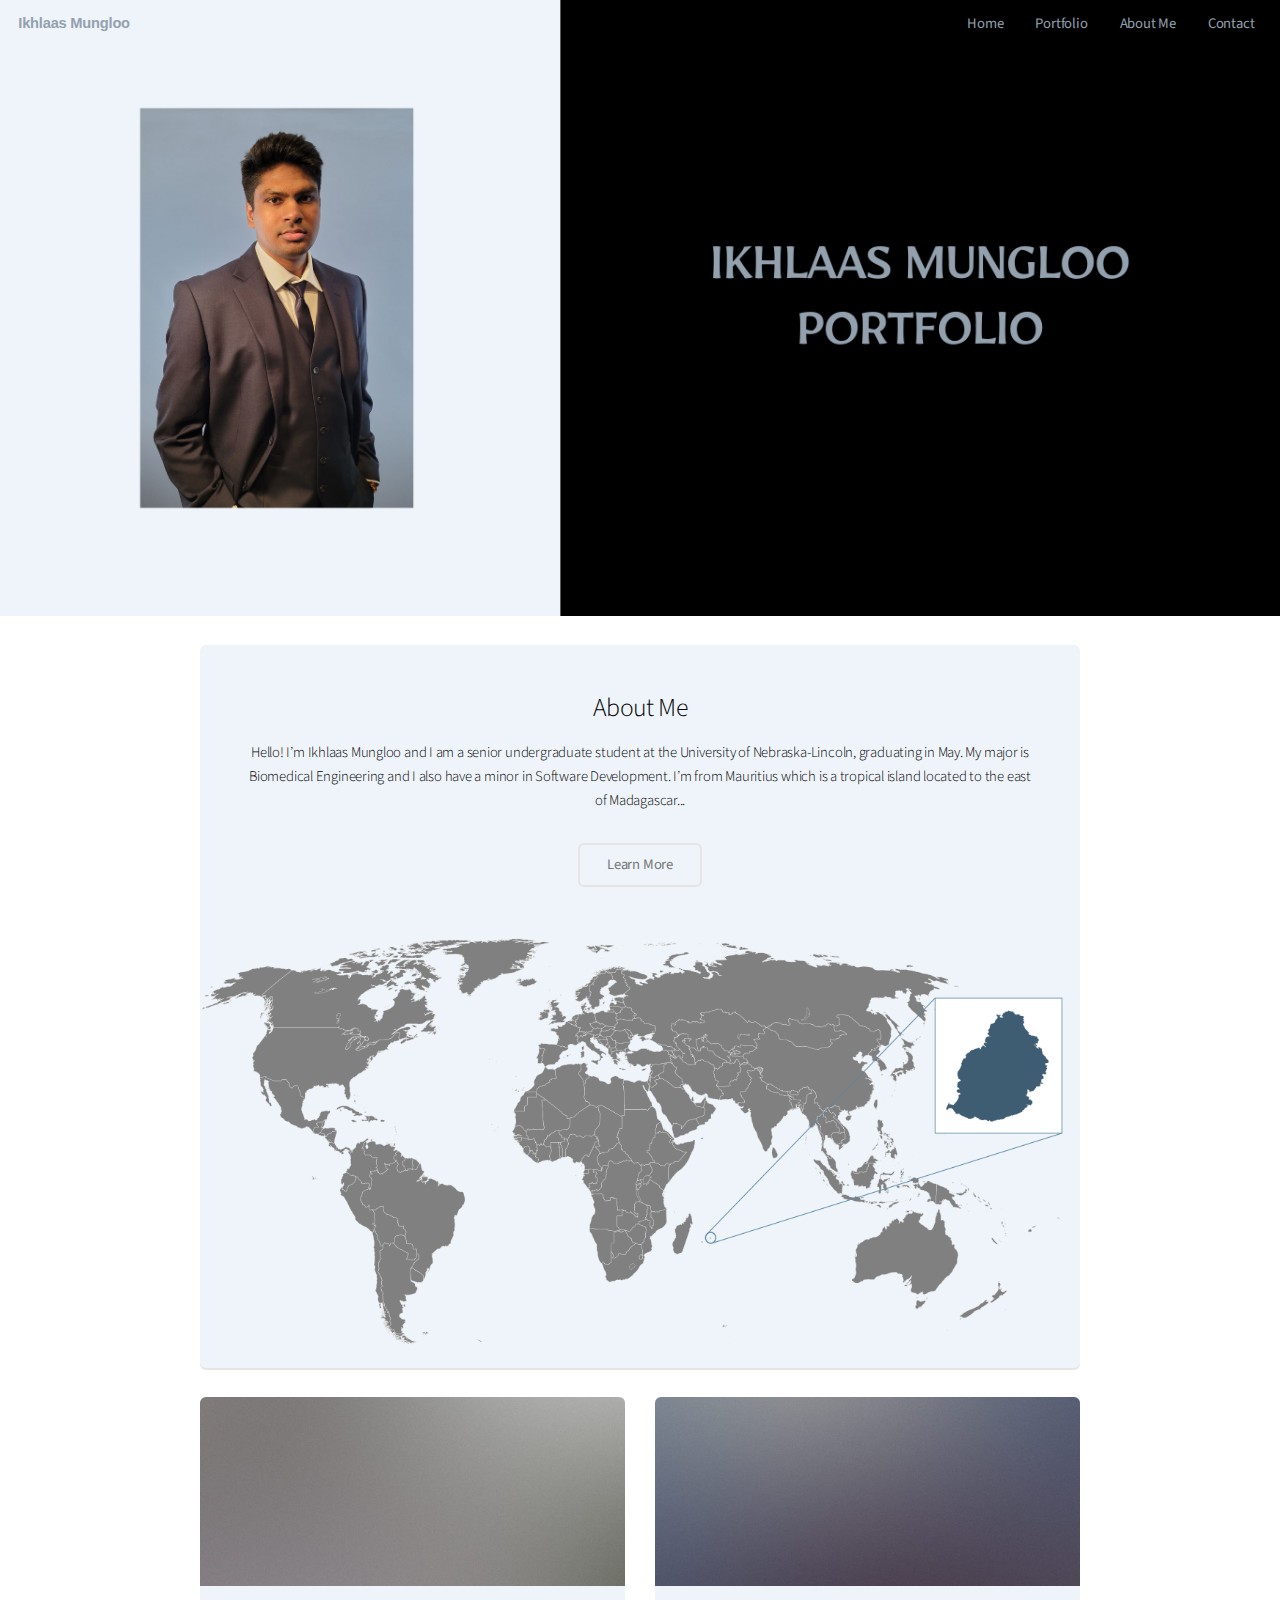
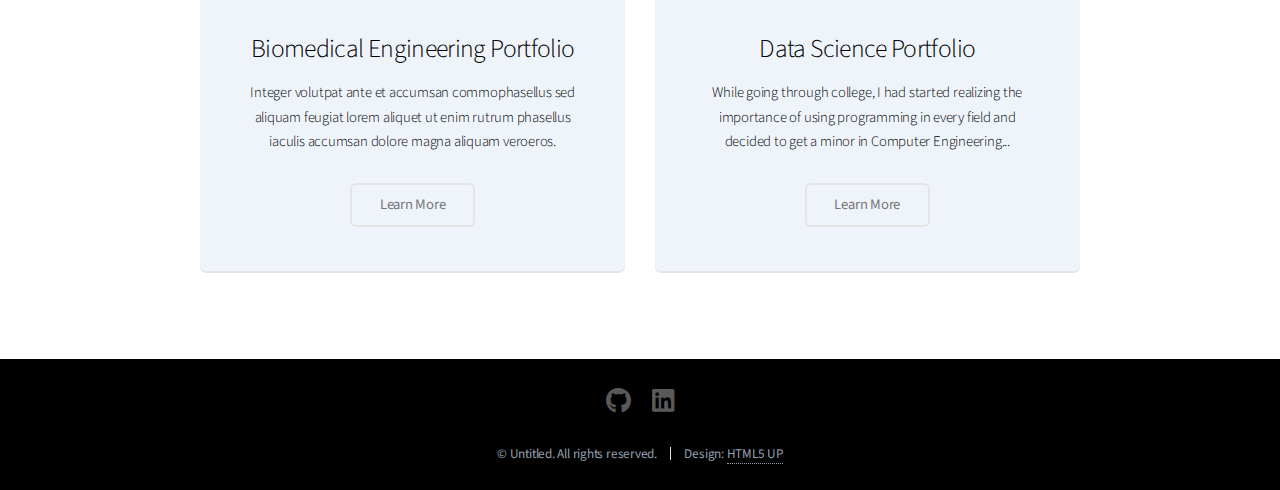
<file: index.html>
<!DOCTYPE HTML>
<!--
	Alpha by HTML5 UP
	html5up.net | @ajlkn
	Free for personal and commercial use under the CCA 3.0 license (html5up.net/license)
-->
<html>
	<head>
		<title>Ikhlaas Mungloo</title>
		<meta charset="utf-8" />
		<meta name="viewport" content="width=device-width, initial-scale=1, user-scalable=no" />
		<link rel="stylesheet" href="assets/css/main.css" />
	</head>
	<body class="landing is-preload">
		<div id="page-wrapper">

			<!-- Header -->
				<header id="header" class="alt">
					<h1><a href="index.html">Ikhlaas Mungloo</a></h1>
					<nav id="nav">
						<ul>
							<li><a href="index.html">Home</a></li>
							
									<li><a href="portfolio.html">Portfolio</a></li>
									<li><a href="aboutme.html">About Me</a></li>						
									<li><a href="contact.html">Contact</a></li>
									
						</ul>
					</nav>
				</header>

			<!-- Banner -->
				<section id="banner">
					<!-- <h2>IKHLAAS MUNGLOO</h2>
					<h2>PORTFOLIO</h2> -->
					<!-- <p>Welcome!</p> -->
					<ul class="actions special">
						<!-- <li><a href="portfolio.html" class="button primary">Portfolio</a></li>
						<li><a href="aboutme.html" class="button">Get To Know Me</a></li> -->
					</ul>
				</section>

				
			<!-- Main -->
				<section id="main" class="container">

					<div class="col-12 col-12-narrower">

						<section class="box special">
							<h3>About Me</h3>
							<p>Hello! I’m Ikhlaas Mungloo and I am a senior undergraduate student at the University of Nebraska-Lincoln,
								 graduating in May. My major is Biomedical Engineering and I also have a minor in Software Development. 
								 I’m from Mauritius which is a tropical island located to the east of Madagascar...</p>
								 <ul class="actions special">
									<li><a href="aboutme.html" class="button alt">Learn More</a></li>
								</ul>
							<span class="image featured"><img src="images/mruinmap.png" alt="" /></span>
						</section>

						<!-- <section class="box special">
							<h3>Portfolio Projects</h3>
							<p></p>
								 <ul class="actions special">
									<li><a href="#" class="button alt">Go To Projects</a></li>
								</ul>
							<span class="image featured"><img src="images/data_cleaning.png" alt="" /></span>
						</section> -->

					</div>

					<div class="row">
						<div class="col-6 col-12-narrower">

							<section class="box special">
								<span class="image featured"><img src="images/pic02.jpg" alt="" /></span>
								<h3>Biomedical Engineering Portfolio</h3>
								<p>Integer volutpat ante et accumsan commophasellus sed aliquam feugiat lorem aliquet ut enim rutrum phasellus iaculis accumsan dolore magna aliquam veroeros.</p>
								<ul class="actions special">
									<li><a href="#" class="button alt">Learn More</a></li>
								</ul>
							</section>

						</div>
						<div class="col-6 col-12-narrower">

							<section class="box special">
								<span class="image featured"><img src="images/pic03.jpg" alt="" /></span>
								<h3>Data Science Portfolio</h3>
								<p>
									While going through college, I had started realizing the importance of using programming in every field and decided to get 
									a minor in Computer	Engineering... 
								</p>
								<ul class="actions special">
									<li><a href="portfolio.html" class="button alt">Learn More</a></li>
								</ul>
							</section>

						</div>
						
					</div>

				
					<!-- <section class="box special features">
						<div class="features-row">
							<section>
								<div class="col-6"><span class="image fit"><img src="images/pic04.jpg" alt="" /></span></div>
								<h3>Magna etiam</h3>
								<p>Integer volutpat ante et accumsan commophasellus sed aliquam feugiat lorem aliquet ut enim rutrum phasellus iaculis accumsan dolore magna aliquam veroeros.</p>
							</section>
							<section>
								<div class="col-6"><span class="image fit"><img src="images/pic04.jpg" alt="" /></span></div>
								<h3>Ipsum dolor</h3>
								<p>Integer volutpat ante et accumsan commophasellus sed aliquam feugiat lorem aliquet ut enim rutrum phasellus iaculis accumsan dolore magna aliquam veroeros.</p>
							</section>
						</div>
						<div class="features-row">
							<section>
								<span class="icon solid major fa-cloud accent4"></span>
								<h3>Sed feugiat</h3>
								<p>Integer volutpat ante et accumsan commophasellus sed aliquam feugiat lorem aliquet ut enim rutrum phasellus iaculis accumsan dolore magna aliquam veroeros.</p>
							</section>
							<section>
								<span class="icon solid major fa-lock accent5"></span>
								<h3>Enim phasellus</h3>
								<p>Integer volutpat ante et accumsan commophasellus sed aliquam feugiat lorem aliquet ut enim rutrum phasellus iaculis accumsan dolore magna aliquam veroeros.</p>
							</section>
						</div>
					</section> -->

					

				</section>

			<!-- CTA -->
				<!-- <section id="cta">

					<h2>Sign up for beta access</h2>
					<p>Blandit varius ut praesent nascetur eu penatibus nisi risus faucibus nunc.</p>

					<form>
						<div class="row gtr-50 gtr-uniform">
							<div class="col-8 col-12-mobilep">
								<input type="email" name="email" id="email" placeholder="Email Address" />
							</div>
							<div class="col-4 col-12-mobilep">
								<input type="submit" value="Sign Up" class="fit" />
							</div>
						</div>
					</form>

				</section> -->

			<!-- Footer -->
				<footer id="footer">
					<ul class="icons">
						<!-- <li><a href="#" class="icon brands fa-twitter"><span class="label">Twitter</span></a></li> -->
						<!-- <li><a href="#" class="icon brands fa-facebook-f"><span class="label">Facebook</span></a></li>
						<li><a href="#" class="icon brands fa-instagram"><span class="label">Instagram</span></a></li> -->
						<li><a href="#" class="icon brands fa-github"><span class="label">Github</span></a></li>
						<li><a href="#" class="icon brands fa-linkedin"><span class="label">LinkedIn</span></a></li>
						<!-- <li><a href="#" class="icon brands fa-google-plus"><span class="label">Google+</span></a></li> -->
					</ul>
					<ul class="copyright">
						<li>&copy; Untitled. All rights reserved.</li><li>Design: <a href="http://html5up.net">HTML5 UP</a></li>
					</ul>
				</footer>

		</div>

		<!-- Scripts -->
			<script src="assets/js/jquery.min.js"></script>
			<script src="assets/js/jquery.dropotron.min.js"></script>
			<script src="assets/js/jquery.scrollex.min.js"></script>
			<script src="assets/js/browser.min.js"></script>
			<script src="assets/js/breakpoints.min.js"></script>
			<script src="assets/js/util.js"></script>
			<script src="assets/js/main.js"></script>

	</body>
</html>
</file>
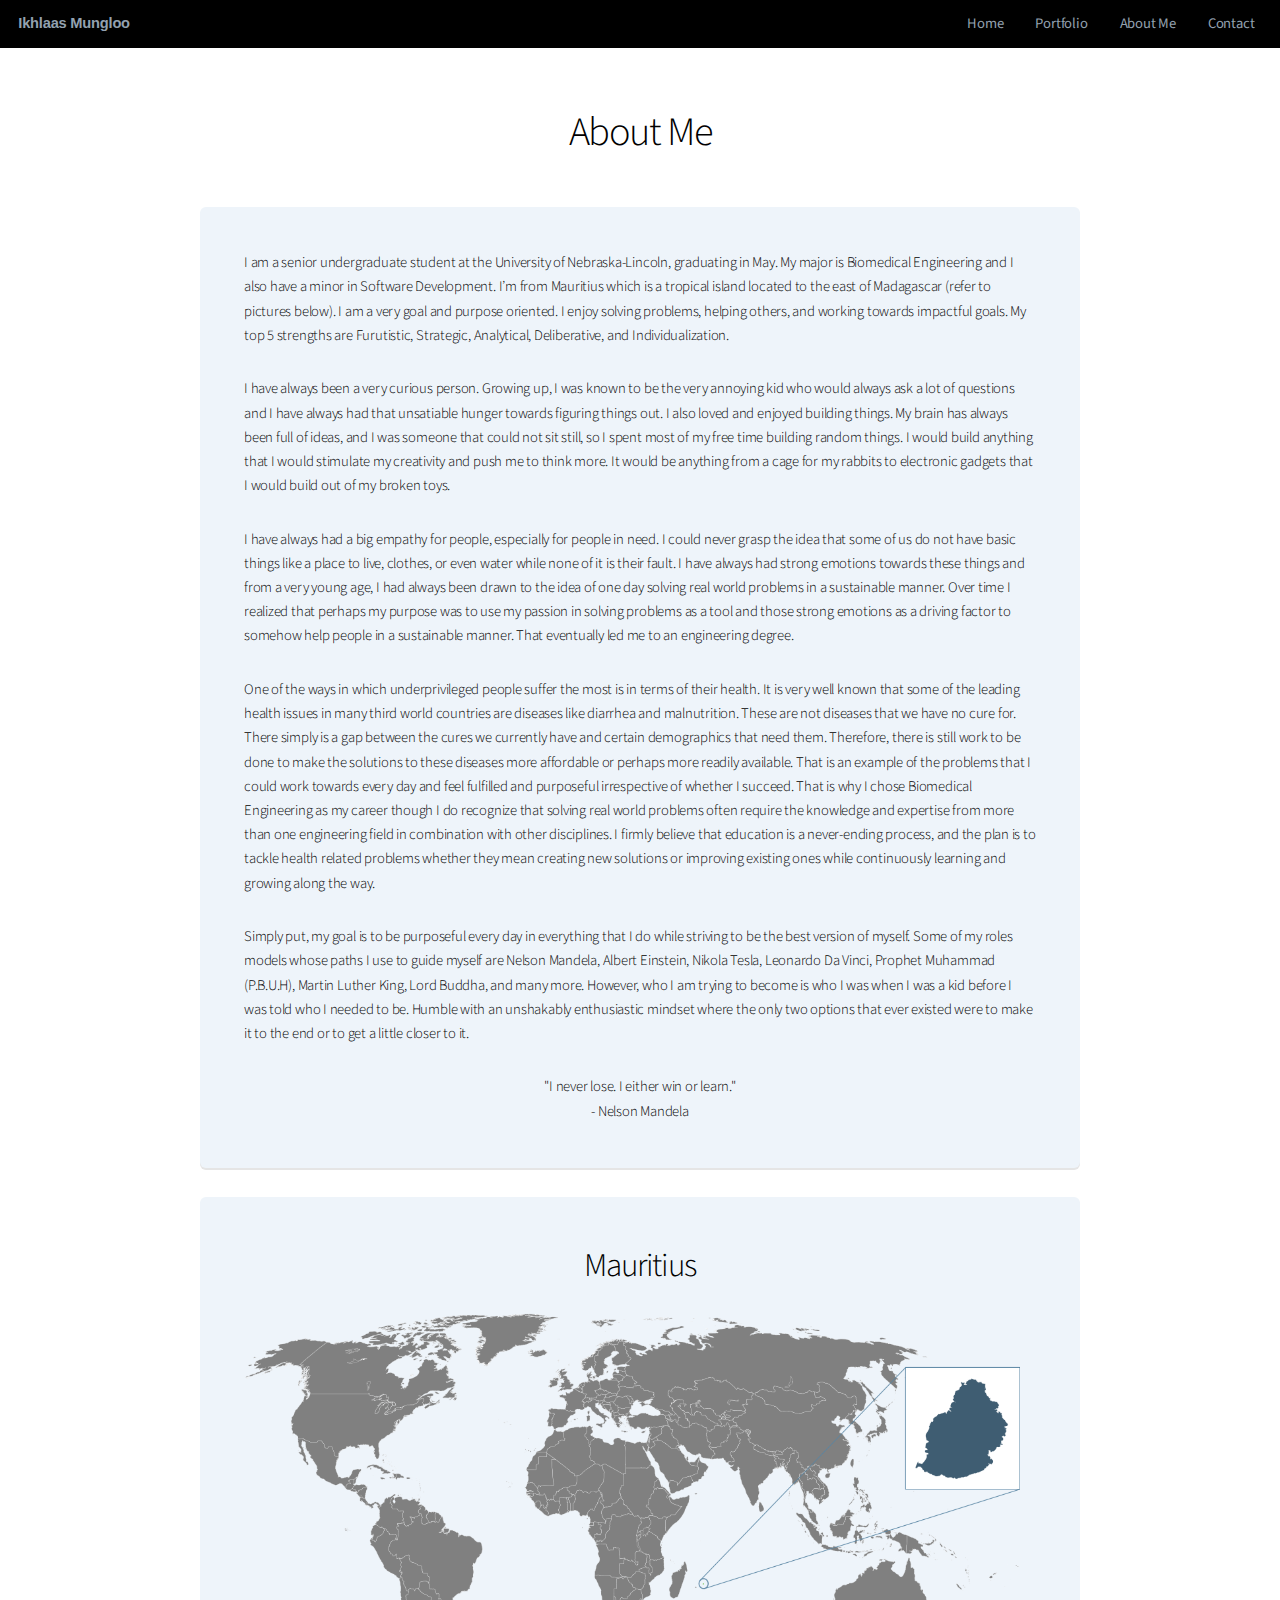
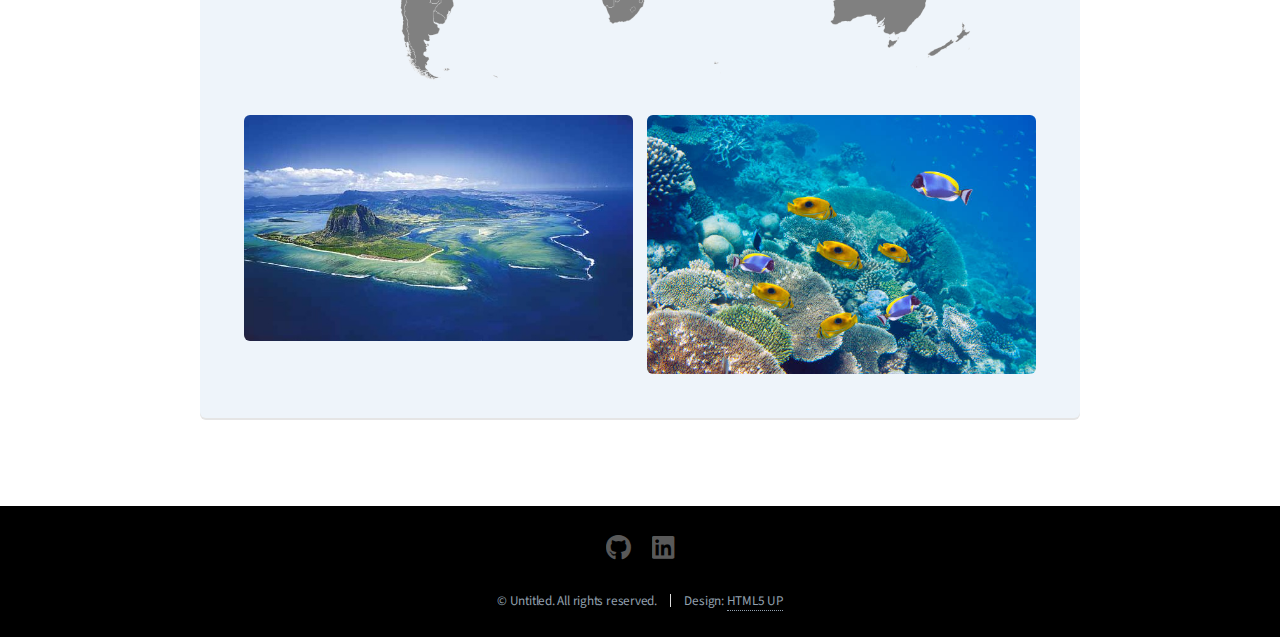
<file: aboutme.html>
<!DOCTYPE HTML>
<!--
	Alpha by HTML5 UP
	html5up.net | @ajlkn
	Free for personal and commercial use under the CCA 3.0 license (html5up.net/license)
-->
<html>
	<head>
		<title>About Me</title>
		<meta charset="utf-8" />
		<meta name="viewport" content="width=device-width, initial-scale=1, user-scalable=no" />
		<link rel="stylesheet" href="assets/css/main.css" />
	</head>
	<body class="is-preload">
		<div id="page-wrapper">

			<!-- Header -->
				<header id="header">
					<h1><a href="index.html">Ikhlaas Mungloo</a></h1>
					<nav id="nav">
						<ul>
							<li><a href="index.html">Home</a></li>
							<li>
								<!-- <a href="#" class="icon solid fa-angle-down">Layouts</a>
								<ul> -->
									<li><a href="portfolio.html">Portfolio</a></li>
									<li><a href="aboutme.html">About Me</a></li>
									<li><a href="contact.html">Contact</a></li>
									
									<!-- <li> -->
										<!-- <a href="#">Submenu</a>
										<ul>
											<li><a href="#">Option One</a></li>
											<li><a href="#">Option Two</a></li>
											<li><a href="#">Option Three</a></li>
											<li><a href="#">Option Four</a></li>
										</ul> -->
									<!-- </li> -->
								</ul>
							<!-- </li>
							<li><a href="#" class="button">Sign Up</a></li> -->
						</ul>
					</nav>
				</header>

			<!-- Main -->
				<section id="main" class="container">

						<header>
							<h2>About Me</h2>	
								
						</header>
					
					<section class="box">	
						<!-- <span id = "img" class="image left"><img src="images/me.png" alt="" /></span>				  -->
							<p>
								I am a senior undergraduate student at the University of Nebraska-Lincoln, graduating in May.  My major is Biomedical 
								Engineering and I also have a minor in Software	Development. I’m from Mauritius which is a tropical island located to the east of Madagascar
								(refer to pictures below). I am a very goal and purpose oriented.  I enjoy solving problems, helping 
								others, and working towards impactful goals. My top 5 strengths are Furutistic, Strategic, Analytical, Deliberative, and Individualization.								
							</p>			

							<p>
								I have always been a very curious person. Growing  up, I was known to be the very annoying kid who would always ask 
								a lot of questions and I have always had that unsatiable hunger towards figuring things out. I also loved and enjoyed building things.
								My brain has always been full of ideas, and I was someone that could not sit still, so I spent most of my free time building random things.
								I would build anything that I would stimulate my creativity and push me to think more. It would be anything from a cage for my rabbits 
								to electronic gadgets that I would build out of my broken toys. 
							</p>
							<!-- <p><center>"Imagination is more important than knowledge."<br>- Albert Einstein</br></center></p> -->
							<p>
								I have always had a big empathy for people, especially for people in need. I could never grasp the idea that some of us do not have 
								basic things like a place to live, clothes, or even water while none of it is their fault. I have always had strong emotions towards 
								these things and from a very young age, I had always been drawn to the idea of one day solving real world problems in a sustainable 
								manner. Over time I realized that perhaps my purpose was to use my passion in solving problems as a tool and those strong emotions as 
								a driving factor to somehow help people in a sustainable manner. That eventually led me to an engineering degree. 
							</p>

							<p>
								One of the ways in which underprivileged people suffer the most is in terms of their health. It is very well known that 
								some of the leading health issues in many third world countries are diseases like diarrhea and malnutrition. These are 
								not diseases that we have no cure for. There simply is a gap between the cures we currently have and certain demographics 
								that need them. Therefore, there is still work to be done to make the solutions to these diseases more affordable or 
								perhaps more readily available. That is an example of the problems that I could work towards every day and feel fulfilled 
								and purposeful irrespective of whether I succeed. That is why I chose Biomedical Engineering as my career though I do 
								recognize that solving real world problems often require the knowledge and expertise from more than one engineering field 
								in combination with other disciplines. I firmly believe that education is a never-ending process, and the plan is to tackle
								health related problems whether they mean creating new solutions or improving existing ones while continuously learning 
								and growing along the way. 
							</p>

							<p>
								Simply put, my goal is to be purposeful every day in everything that I do while striving to be the best version of 
								myself.  Some of my roles models whose paths I use to guide myself are Nelson Mandela, Albert Einstein, Nikola Tesla, 
								Leonardo Da Vinci, Prophet Muhammad (P.B.U.H), Martin Luther King, Lord Buddha, and many more. However, who I am 
								trying to become is who I was when I was a kid before I was told who I needed to be. Humble with an unshakably enthusiastic 
								mindset where the only two options that ever existed were to make it to the end or to get a little closer to it. 
							</p>

							<p><center>"I never lose. I either win or learn."<br>- Nelson Mandela</br></center></p>

						</section>


					<section class="box special">
						<h2>Mauritius</h2>

						<div class="row gtr-50 gtr-uniform">
						<div class="col-12" ><span class="image fit"><img src="images/mruinmap.png" alt="" /></span></div>
						<div class="col-6" ><span class="image fit"><img src="images/mru1.jpg" alt="" /></span></div>
						<div class="col-6" ><span class="image fit"><img src="images/mru4.jpg" alt="" /></span></div>
						</div>
					
					</section>
					
					<!-- <div class="body">	
						<div class="row gtr-50 gtr-uniform">
							<div class="col-6"><span class="image fit"><img src="images/mru1.jpg" alt="" /></span></div>
							<div class="col-6"><span class="image fit"><img src="images/mru2.png" alt="" /></span></div>	
							<div class="col-6"><span class="image fit"><img src="images/mruinmap.png" alt="" /></span></div>														
						</div>						
					</div> -->
					

			<!-- Footer -->
				

		</div>
		<footer id="footer">
			<ul class="icons">
				<li><a href="#" class="icon brands fa-github"><span class="label">Github</span></a></li>
				<li><a href="#" class="icon brands fa-linkedin"><span class="label">LinkedIn</span></a></li>
			</ul>
			<ul class="copyright">
				<li>&copy; Untitled. All rights reserved.</li><li>Design: <a href="http://html5up.net">HTML5 UP</a></li>
			</ul>
		</footer>

		<!-- Scripts -->
			<script src="assets/js/jquery.min.js"></script>
			<script src="assets/js/jquery.dropotron.min.js"></script>
			<script src="assets/js/jquery.scrollex.min.js"></script>
			<script src="assets/js/browser.min.js"></script>
			<script src="assets/js/breakpoints.min.js"></script>
			<script src="assets/js/util.js"></script>
			<script src="assets/js/main.js"></script>

	</body>
</html>
</file>
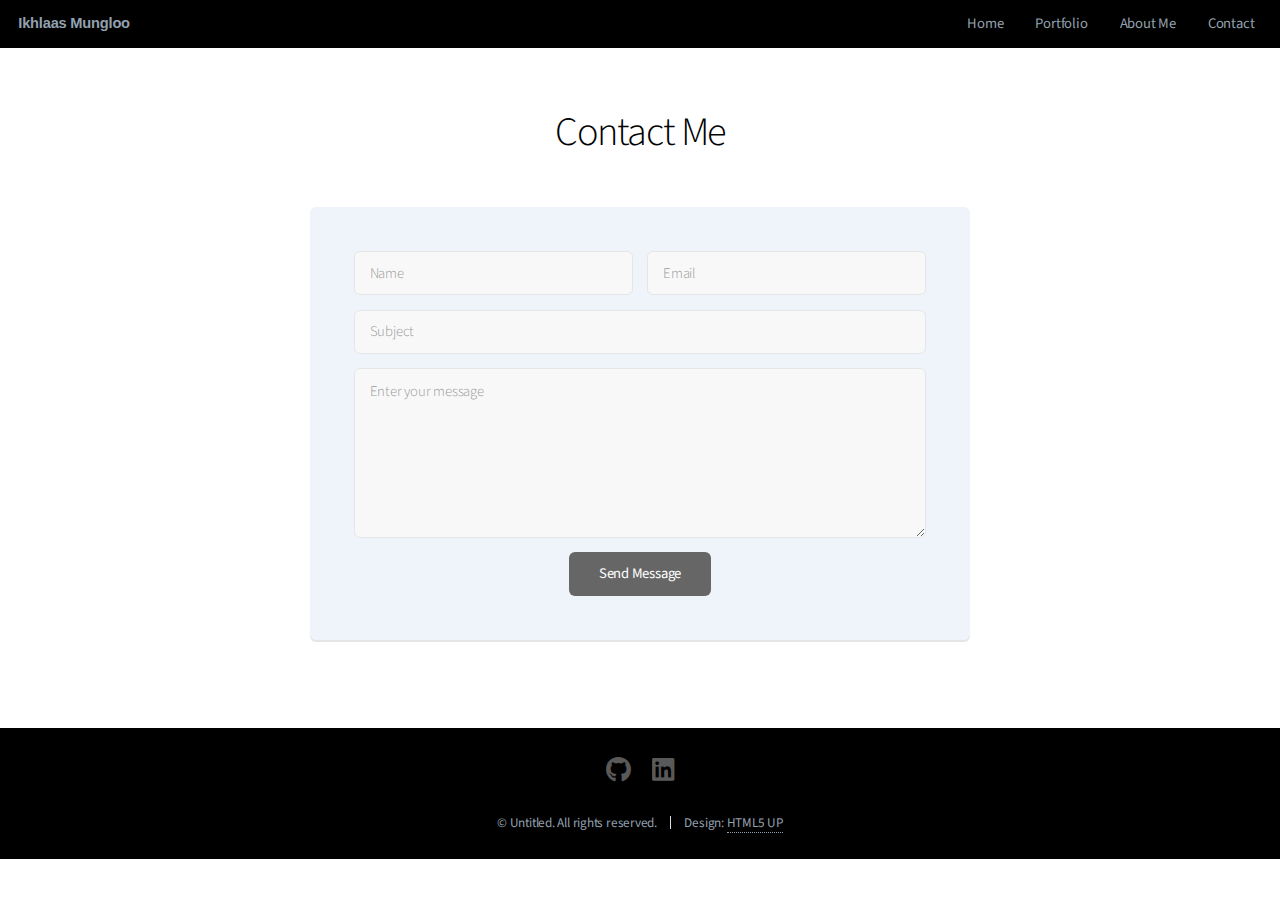
<file: contact.html>
<!DOCTYPE HTML>
<!--
	Alpha by HTML5 UP
	html5up.net | @ajlkn
	Free for personal and commercial use under the CCA 3.0 license (html5up.net/license)
-->
<html>
	<head>
		<title>Contact</title>
		<meta charset="utf-8" />
		<meta name="viewport" content="width=device-width, initial-scale=1, user-scalable=no" />
		<link rel="stylesheet" href="assets/css/main.css" />
	</head>
	<body class="is-preload">
		<div id="page-wrapper">

			<!-- Header -->
				<header id="header">
					<h1><a href="index.html">Ikhlaas Mungloo</a></h1>
					<nav id="nav">
						<ul>
							<li><a href="index.html">Home</a></li>
							<!-- <li>
								<a href="#" class="icon solid fa-angle-down">Layouts</a>
								<ul> -->
									<li><a href="portfolio.html">Portfolio</a></li>
									<li><a href="aboutme.html">About Me</a></li>
									<li><a href="contact.html">Contact</a></li>
									<!-- <li>
										<a href="#">Submenu</a>
										<ul>
											<li><a href="#">Option One</a></li>
											<li><a href="#">Option Two</a></li>
											<li><a href="#">Option Three</a></li>
											<li><a href="#">Option Four</a></li>
										</ul>
									</li> -->
								<!-- </ul>
							</li>
							<li><a href="#" class="button">Sign Up</a></li> -->
						</ul>
					</nav>
				</header>

			<!-- Main -->
				<section id="main" class="container medium">
					<header>
						<h2>Contact Me</h2>
					</header>
					<div class="box">
						<form method="post" action="mail.php">
							<div class="row gtr-50 gtr-uniform">
								
								<div class="col-6 col-12-mobilep">
									<input type="text" name="name" id="name" value="" placeholder="Name" />
								</div>
								<div class="col-6 col-12-mobilep">
									<input type="email" name="email" id="email" value="" placeholder="Email" />
								</div>
								<div class="col-12">
									<input type="text" name="subject" id="subject" value="" placeholder="Subject" />
								</div>
								<div class="col-12">
									<textarea name="message" id="message" placeholder="Enter your message" rows="6"></textarea>
								</div>
								
								<div class="col-12">
									<ul class="actions special">
										<li><input type="submit" value="Send Message" /></li>
									</ul>
								</div>
								
							</div>
						</form>
					</div>
				</section>

		</div>

		<!-- Footer -->
		<footer id="footer">
			<ul class="icons">
				<li><a href="#" class="icon brands fa-github"><span class="label">Github</span></a></li>
				<li><a href="#" class="icon brands fa-linkedin"><span class="label">LinkedIn</span></a></li>
			</ul>
			<ul class="copyright">
				<li>&copy; Untitled. All rights reserved.</li><li>Design: <a href="http://html5up.net">HTML5 UP</a></li>
			</ul>
		</footer>

		<!-- Scripts -->
			<script src="assets/js/jquery.min.js"></script>
			<script src="assets/js/jquery.dropotron.min.js"></script>
			<script src="assets/js/jquery.scrollex.min.js"></script>
			<script src="assets/js/browser.min.js"></script>
			<script src="assets/js/breakpoints.min.js"></script>
			<script src="assets/js/util.js"></script>
			<script src="assets/js/main.js"></script>

	</body>
</html>
</file>
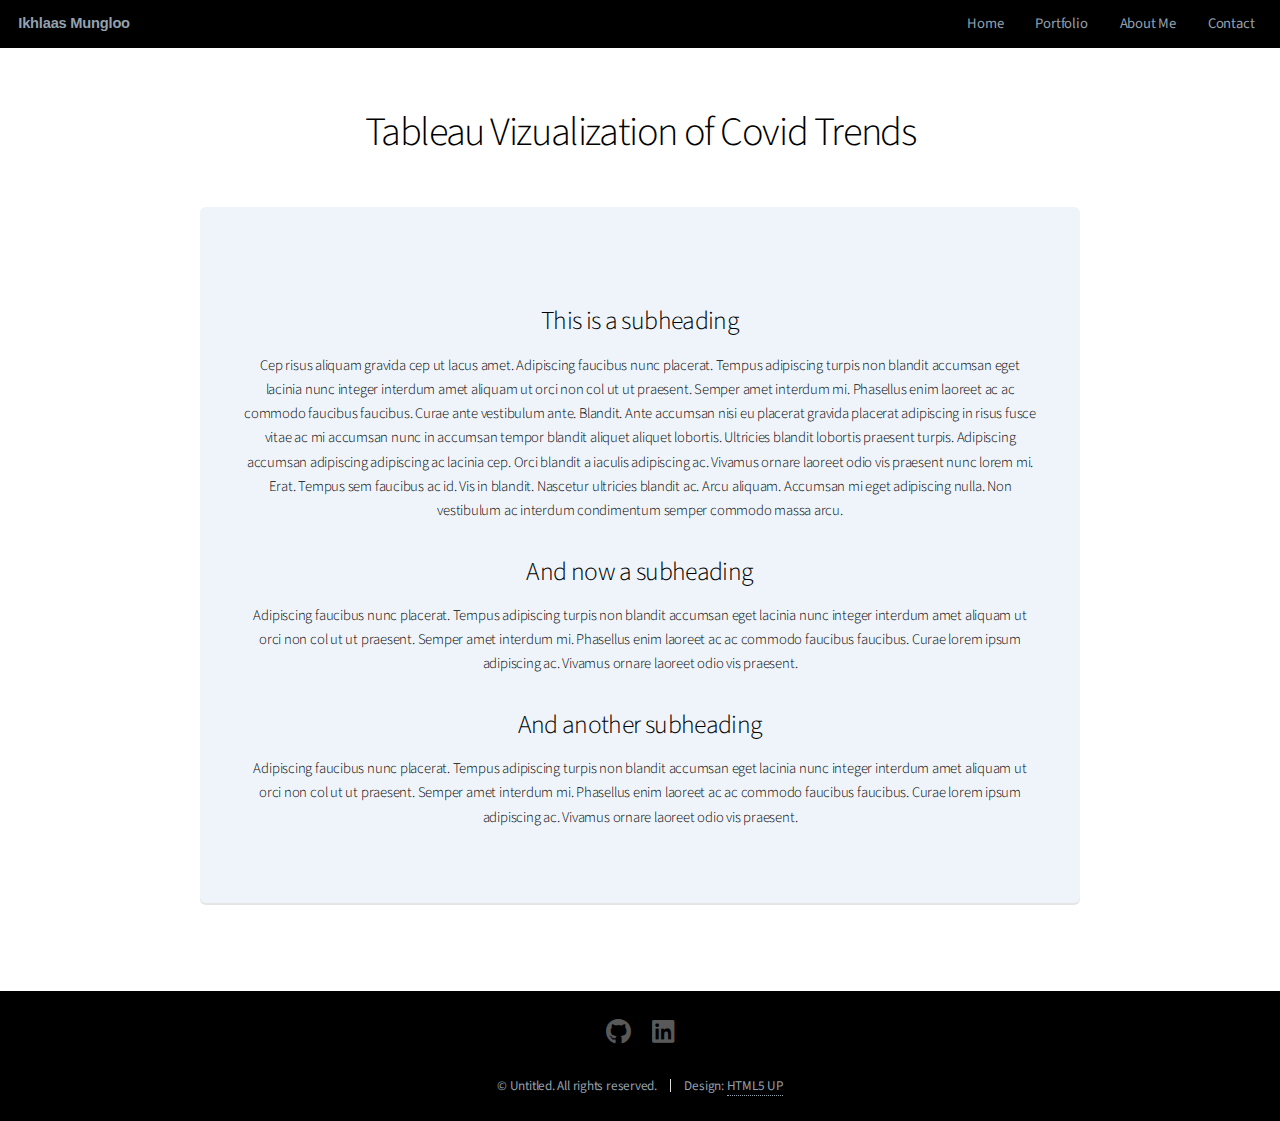
<file: tableau_viz.html>
<!DOCTYPE HTML>
<!--
	Alpha by HTML5 UP
	html5up.net | @ajlkn
	Free for personal and commercial use under the CCA 3.0 license (html5up.net/license)
-->
<html>
	<head>
		<title>Tableau Vizualization</title>
		<meta charset="utf-8" />
		<meta name="viewport" content="width=device-width, initial-scale=1, user-scalable=no" />
		<link rel="stylesheet" href="assets/css/main.css" />
	</head>
	<body class="is-preload">
		<div id="page-wrapper">

			<!-- Header -->
				<header id="header">
					<h1><a href="index.html">Ikhlaas Mungloo</a></h1>
					<nav id="nav">
						<ul>
							<li><a href="index.html">Home</a></li>
							<li>
								<!-- <a href="#" class="icon solid fa-angle-down">Layouts</a>
								<ul> -->
                                    <li><a href="portfolio.html">Portfolio</a></li>
									<li><a href="aboutme.html">About Me</a></li>
									<li><a href="contact.html">Contact</a></li>
									
									<!-- <li> -->
										<!-- <a href="#">Submenu</a>
										<ul>
											<li><a href="#">Option One</a></li>
											<li><a href="#">Option Two</a></li>
											<li><a href="#">Option Three</a></li>
											<li><a href="#">Option Four</a></li>
										</ul> -->
									<!-- </li> -->
								</ul>
							<!-- </li>
							<li><a href="#" class="button">Sign Up</a></li> -->
						</ul>
					</nav>
				</header>

			<!-- Main -->
				<section id="main" class="container">
					<header>
						<h2>Tableau Vizualization of Covid Trends</h2>
						<!-- <p>Welcome to my portfolio!</p> -->
					</header>
					
					
					<div class='tableauPlaceholder' id='viz1649488155464' style='position: relative'><noscript><a href='#'><img alt=' ' src='https:&#47;&#47;public.tableau.com&#47;static&#47;images&#47;Co&#47;CovidTrendByRegionDashboard&#47;Dashboard1&#47;1_rss.png' style='border: none' /></a></noscript><object class='tableauViz'  style='display:none;'><param name='host_url' value='https%3A%2F%2Fpublic.tableau.com%2F' /> <param name='embed_code_version' value='3' /> <param name='site_root' value='' /><param name='name' value='CovidTrendByRegionDashboard&#47;Dashboard1' /><param name='tabs' value='yes' /><param name='toolbar' value='yes' /><param name='static_image' value='https:&#47;&#47;public.tableau.com&#47;static&#47;images&#47;Co&#47;CovidTrendByRegionDashboard&#47;Dashboard1&#47;1.png' /> <param name='animate_transition' value='yes' /><param name='display_static_image' value='yes' /><param name='display_spinner' value='yes' /><param name='display_overlay' value='yes' /><param name='display_count' value='yes' /><param name='language' value='en-US' /><param name='filter' value='publish=yes' /></object></div>                <script type='text/javascript'>                    var divElement = document.getElementById('viz1649488155464');                    var vizElement = divElement.getElementsByTagName('object')[0];                    if ( divElement.offsetWidth > 800 ) { vizElement.style.width='100%';vizElement.style.height=(divElement.offsetWidth*0.75)+'px';} else if ( divElement.offsetWidth > 500 ) { vizElement.style.width='100%';vizElement.style.height=(divElement.offsetWidth*0.75)+'px';} else { vizElement.style.width='100%';vizElement.style.minHeight='1250px';vizElement.style.maxHeight=(divElement.offsetWidth*1.77)+'px';}                     var scriptElement = document.createElement('script');                    scriptElement.src = 'https://public.tableau.com/javascripts/api/viz_v1.js';                    vizElement.parentNode.insertBefore(scriptElement, vizElement);                </script>
				

				<section class="box special">
					<div class="body">
						<!-- <span class="image featured"><img src="images/pic01.jpg" alt="" /></span> -->
						<h3><br></h3>
                        <h3>This is a subheading</h3>
						<p>Cep risus aliquam gravida cep ut lacus amet. Adipiscing faucibus nunc placerat. Tempus adipiscing turpis non blandit accumsan eget lacinia nunc integer interdum amet aliquam ut orci non col ut ut praesent. Semper amet interdum mi. Phasellus enim laoreet ac ac commodo faucibus faucibus. Curae ante vestibulum ante. Blandit. Ante accumsan nisi eu placerat gravida placerat adipiscing in risus fusce vitae ac mi accumsan nunc in accumsan tempor blandit aliquet aliquet lobortis. Ultricies blandit lobortis praesent turpis. Adipiscing accumsan adipiscing adipiscing ac lacinia cep. Orci blandit a iaculis adipiscing ac. Vivamus ornare laoreet odio vis praesent nunc lorem mi. Erat. Tempus sem faucibus ac id. Vis in blandit. Nascetur ultricies blandit ac. Arcu aliquam. Accumsan mi eget adipiscing nulla. Non vestibulum ac interdum condimentum semper commodo massa arcu.</p>
						
								<h3>And now a subheading</h3>
								<p>Adipiscing faucibus nunc placerat. Tempus adipiscing turpis non blandit accumsan eget lacinia nunc integer interdum amet aliquam ut orci non col ut ut praesent. Semper amet interdum mi. Phasellus enim laoreet ac ac commodo faucibus faucibus. Curae lorem ipsum adipiscing ac. Vivamus ornare laoreet odio vis praesent.</p>
							
							<div class="row-6 row-12-mobilep">
								<h3>And another subheading</h3>
								<p>Adipiscing faucibus nunc placerat. Tempus adipiscing turpis non blandit accumsan eget lacinia nunc integer interdum amet aliquam ut orci non col ut ut praesent. Semper amet interdum mi. Phasellus enim laoreet ac ac commodo faucibus faucibus. Curae lorem ipsum adipiscing ac. Vivamus ornare laoreet odio vis praesent.</p>
							</div>
						</div>
					</div>
					</section>
				</section>

			<!-- Footer -->
				<footer id="footer">
					<ul class="icons">
						<li><a href="#" class="icon brands fa-github"><span class="label">Github</span></a></li>
						<li><a href="#" class="icon brands fa-linkedin"><span class="label">LinkedIn</span></a></li>
					</ul>
					<ul class="copyright">
						<li>&copy; Untitled. All rights reserved.</li><li>Design: <a href="http://html5up.net">HTML5 UP</a></li>
					</ul>
				</footer>

		</div>

		<!-- Scripts -->
			<script src="assets/js/jquery.min.js"></script>
			<script src="assets/js/jquery.dropotron.min.js"></script>
			<script src="assets/js/jquery.scrollex.min.js"></script>
			<script src="assets/js/browser.min.js"></script>
			<script src="assets/js/breakpoints.min.js"></script>
			<script src="assets/js/util.js"></script>
			<script src="assets/js/main.js"></script>

	</body>
</html>
</file>
<file: assets/css/main.css>
@import url("fontawesome-all.min.css");
@import url("https://fonts.googleapis.com/css?family=Source+Sans+Pro:300,400,300italic,400italic");

/*
	Alpha by HTML5 UP
	html5up.net | @ajlkn
	Free for personal and commercial use under the CCA 3.0 license (html5up.net/license)
*/

/* Reset */

/* Based on meyerweb.com/eric/tools/css/reset (v2.0 | 20110126 | License: public domain) */

	html, body, div, span, applet, object,
	iframe, h1, h2, h3, h4, h5, h6, p, blockquote,
	pre, a, abbr, acronym, address, big, cite,
	code, del, dfn, em, img, ins, kbd, q, s, samp,
	small, strike, strong, sub, sup, tt, var, b,
	u, i, center, dl, dt, dd, ol, ul, li, fieldset,
	form, label, legend, table, caption, tbody,
	tfoot, thead, tr, th, td, article, aside,
	canvas, details, embed, figure, figcaption,
	footer, header, hgroup, menu, nav, output, ruby,
	section, summary, time, mark, audio, video {
		margin: 0;
		padding: 0;
		border: 0;
		font-size: 100%;
		font: inherit;
		vertical-align: baseline;
	}

	article, aside, details, figcaption, figure,
	footer, header, hgroup, menu, nav, section {
		display: block;
	}

	body {
		line-height: 1;
	}

	ol, ul {
		list-style: none;
	}

	blockquote, q {
		quotes: none;
	}

		blockquote:before, blockquote:after, q:before, q:after {
			content: '';
			content: none;
		}

	table {
		border-collapse: collapse;
		border-spacing: 0;
	}

	body {
		-webkit-text-size-adjust: none;
	}

	mark {
		background-color: transparent;
		color: inherit;
	}

	input::-moz-focus-inner {
		border: 0;
		padding: 0;
	}

	input, select, textarea {
		-moz-appearance: none;
		-webkit-appearance: none;
		-ms-appearance: none;
		appearance: none;
	}

/* Basic */

	@-ms-viewport {
		width: device-width;
	}

	body {
		-ms-overflow-style: scrollbar;
	}

	@media screen and (max-width: 480px) {

		html, body {
			min-width: 320px;
		}

	}

	html {
		box-sizing: border-box;
	}

	*, *:before, *:after {
		box-sizing: inherit;
	}

	body {
		background: #FFFFFF;
	}

	body, input, select, textarea {
		color:#000000;
		font-family: "Source Sans Pro", sans-serif;
		font-size: 16pt;
		font-weight: 300;
		line-height: 1.65em;
		letter-spacing: -0.015em;
	}

	a {
		-moz-transition: color 0.2s ease-in-out, border-bottom-color 0.2s ease-in-out;
		-webkit-transition: color 0.2s ease-in-out, border-bottom-color 0.2s ease-in-out;
		-ms-transition: color 0.2s ease-in-out, border-bottom-color 0.2s ease-in-out;
		transition: color 0.2s ease-in-out, border-bottom-color 0.2s ease-in-out;
		border-bottom: dotted 1px;
		color: #e89980;
		text-decoration: none;
	}

		a:hover {
			border-bottom-color: transparent;
		}

	strong, b {
		color: #646464;
		font-weight: 400;
	}

	em, i {
		font-style: italic;
	}

	p {
		margin: 0 0 2em 0;
	}

	h1, h2, h3, h4, h5, h6 {
		color: #000000;
		font-weight: 300;
		line-height: 1em;
		margin: 0 0 0.5em 0;
	}

		h1 a, h2 a, h3 a, h4 a, h5 a, h6 a {
			color: inherit;
			text-decoration: none;
		}

	h2 {
		font-size: 2.25em;
		line-height: 1.5em;
		letter-spacing: -0.035em;
	}

	h3 {
		font-size: 1.75em;
		line-height: 1.5em;
		letter-spacing: -0.025em;
	}

	h4 {
		font-size: 1.1em;
		line-height: 1.5em;
		letter-spacing: 0;
	}

	h5 {
		font-size: 0.9em;
		line-height: 1.5em;
		letter-spacing: 0;
	}

	h6 {
		font-size: 0.7em;
		line-height: 1.5em;
		letter-spacing: 0;
	}

	sub {
		font-size: 0.8em;
		position: relative;
		top: 0.5em;
	}

	sup {
		font-size: 0.8em;
		position: relative;
		top: -0.5em;
	}

	hr {
		border: 0;
		border-bottom: solid 2px #e5e5e5;
		margin: 2em 0;
	}

		hr.major {
			margin: 3em 0;
		}

	blockquote {
		border-left: solid 4px #e5e5e5;
		font-style: italic;
		margin: 0 0 2em 0;
		padding: 0.5em 0 0.5em 2em;
	}

	pre {
		-webkit-overflow-scrolling: touch;
		background: #f8f8f8;
		border-radius: 6px;
		border: solid 1px #e5e5e5;
		font-family: monospace;
		font-size: 0.9em;
		line-height: 1.75em;
		margin: 0 0 2em 0;
		overflow-x: auto;
		padding: 1em 1.5em;
	}

	code {
		background: #f8f8f8;
		border-radius: 6px;
		border: solid 1px #e5e5e5;
		font-family: monospace;
		font-size: 0.9em;
		margin: 0 0.25em;
		padding: 0.25em 0.65em;
	}

	.align-left {
		text-align: left;
	}

	.align-center {
		text-align: center;
	}

	.align-right {
		text-align: right;
	}

/* Row */

	.row {
		display: flex;
		flex-wrap: wrap;
		box-sizing: border-box;
		align-items: stretch;
	}

		.row > * {
			box-sizing: border-box;
		}

		.row.gtr-uniform > * > :last-child {
			margin-bottom: 0;
		}

		.row.aln-left {
			justify-content: flex-start;
		}

		.row.aln-center {
			justify-content: center;
		}

		.row.aln-right {
			justify-content: flex-end;
		}

		.row.aln-top {
			align-items: flex-start;
		}

		.row.aln-middle {
			align-items: center;
		}

		.row.aln-bottom {
			align-items: flex-end;
		}

		.row > .imp {
			order: -1;
		}

		.row > .col-1 {
			width: 8.33333%;
		}

		.row > .off-1 {
			margin-left: 8.33333%;
		}

		.row > .col-2 {
			width: 16.66667%;
		}

		.row > .off-2 {
			margin-left: 16.66667%;
		}

		.row > .col-3 {
			width: 25%;
		}

		.row > .off-3 {
			margin-left: 25%;
		}

		.row > .col-4 {
			width: 33.33333%;
		}

		.row > .off-4 {
			margin-left: 33.33333%;
		}

		.row > .col-5 {
			width: 41.66667%;
		}

		.row > .off-5 {
			margin-left: 41.66667%;
		}

		.row > .col-6 {
			width: 50%;
		}

		.row > .off-6 {
			margin-left: 50%;
		}

		.row > .col-7 {
			width: 58.33333%;
		}

		.row > .off-7 {
			margin-left: 58.33333%;
		}

		.row > .col-8 {
			width: 66.66667%;
		}

		.row > .off-8 {
			margin-left: 66.66667%;
		}

		.row > .col-9 {
			width: 75%;
		}

		.row > .off-9 {
			margin-left: 75%;
		}

		.row > .col-10 {
			width: 83.33333%;
		}

		.row > .off-10 {
			margin-left: 83.33333%;
		}

		.row > .col-11 {
			width: 91.66667%;
		}

		.row > .off-11 {
			margin-left: 91.66667%;
		}

		.row > .col-12 {
			width: 100%;
		}

		.row > .off-12 {
			margin-left: 100%;
		}

		.row.gtr-0 {
			margin-top: 0;
			margin-left: 0em;
		}

			.row.gtr-0 > * {
				padding: 0 0 0 0em;
			}

			.row.gtr-0.gtr-uniform {
				margin-top: 0em;
			}

				.row.gtr-0.gtr-uniform > * {
					padding-top: 0em;
				}

		.row.gtr-25 {
			margin-top: 0;
			margin-left: -0.5em;
		}

			.row.gtr-25 > * {
				padding: 0 0 0 0.5em;
			}

			.row.gtr-25.gtr-uniform {
				margin-top: -0.5em;
			}

				.row.gtr-25.gtr-uniform > * {
					padding-top: 0.5em;
				}

		.row.gtr-50 {
			margin-top: 0;
			margin-left: -1em;
		}

			.row.gtr-50 > * {
				padding: 0 0 0 1em;
			}

			.row.gtr-50.gtr-uniform {
				margin-top: -1em;
			}

				.row.gtr-50.gtr-uniform > * {
					padding-top: 1em;
				}

		.row {
			margin-top: 0;
			margin-left: -2em;
		}

			.row > * {
				padding: 0 0 0 2em;
			}

			.row.gtr-uniform {
				margin-top: -2em;
			}

				.row.gtr-uniform > * {
					padding-top: 2em;
				}

		.row.gtr-150 {
			margin-top: 0;
			margin-left: -3em;
		}

			.row.gtr-150 > * {
				padding: 0 0 0 3em;
			}

			.row.gtr-150.gtr-uniform {
				margin-top: -3em;
			}

				.row.gtr-150.gtr-uniform > * {
					padding-top: 3em;
				}

		.row.gtr-200 {
			margin-top: 0;
			margin-left: -4em;
		}

			.row.gtr-200 > * {
				padding: 0 0 0 4em;
			}

			.row.gtr-200.gtr-uniform {
				margin-top: -4em;
			}

				.row.gtr-200.gtr-uniform > * {
					padding-top: 4em;
				}

		@media screen and (max-width: 1680px) {

			.row {
				display: flex;
				flex-wrap: wrap;
				box-sizing: border-box;
				align-items: stretch;
			}

				.row > * {
					box-sizing: border-box;
				}

				.row.gtr-uniform > * > :last-child {
					margin-bottom: 0;
				}

				.row.aln-left {
					justify-content: flex-start;
				}

				.row.aln-center {
					justify-content: center;
				}

				.row.aln-right {
					justify-content: flex-end;
				}

				.row.aln-top {
					align-items: flex-start;
				}

				.row.aln-middle {
					align-items: center;
				}

				.row.aln-bottom {
					align-items: flex-end;
				}

				.row > .imp-wide {
					order: -1;
				}

				.row > .col-1-wide {
					width: 8.33333%;
				}

				.row > .off-1-wide {
					margin-left: 8.33333%;
				}

				.row > .col-2-wide {
					width: 16.66667%;
				}

				.row > .off-2-wide {
					margin-left: 16.66667%;
				}

				.row > .col-3-wide {
					width: 25%;
				}

				.row > .off-3-wide {
					margin-left: 25%;
				}

				.row > .col-4-wide {
					width: 33.33333%;
				}

				.row > .off-4-wide {
					margin-left: 33.33333%;
				}

				.row > .col-5-wide {
					width: 41.66667%;
				}

				.row > .off-5-wide {
					margin-left: 41.66667%;
				}

				.row > .col-6-wide {
					width: 50%;
				}

				.row > .off-6-wide {
					margin-left: 50%;
				}

				.row > .col-7-wide {
					width: 58.33333%;
				}

				.row > .off-7-wide {
					margin-left: 58.33333%;
				}

				.row > .col-8-wide {
					width: 66.66667%;
				}

				.row > .off-8-wide {
					margin-left: 66.66667%;
				}

				.row > .col-9-wide {
					width: 75%;
				}

				.row > .off-9-wide {
					margin-left: 75%;
				}

				.row > .col-10-wide {
					width: 83.33333%;
				}

				.row > .off-10-wide {
					margin-left: 83.33333%;
				}

				.row > .col-11-wide {
					width: 91.66667%;
				}

				.row > .off-11-wide {
					margin-left: 91.66667%;
				}

				.row > .col-12-wide {
					width: 100%;
				}

				.row > .off-12-wide {
					margin-left: 100%;
				}

				.row.gtr-0 {
					margin-top: 0;
					margin-left: 0em;
				}

					.row.gtr-0 > * {
						padding: 0 0 0 0em;
					}

					.row.gtr-0.gtr-uniform {
						margin-top: 0em;
					}

						.row.gtr-0.gtr-uniform > * {
							padding-top: 0em;
						}

				.row.gtr-25 {
					margin-top: 0;
					margin-left: -0.5em;
				}

					.row.gtr-25 > * {
						padding: 0 0 0 0.5em;
					}

					.row.gtr-25.gtr-uniform {
						margin-top: -0.5em;
					}

						.row.gtr-25.gtr-uniform > * {
							padding-top: 0.5em;
						}

				.row.gtr-50 {
					margin-top: 0;
					margin-left: -1em;
				}

					.row.gtr-50 > * {
						padding: 0 0 0 1em;
					}

					.row.gtr-50.gtr-uniform {
						margin-top: -1em;
					}

						.row.gtr-50.gtr-uniform > * {
							padding-top: 1em;
						}

				.row {
					margin-top: 0;
					margin-left: -2em;
				}

					.row > * {
						padding: 0 0 0 2em;
					}

					.row.gtr-uniform {
						margin-top: -2em;
					}

						.row.gtr-uniform > * {
							padding-top: 2em;
						}

				.row.gtr-150 {
					margin-top: 0;
					margin-left: -3em;
				}

					.row.gtr-150 > * {
						padding: 0 0 0 3em;
					}

					.row.gtr-150.gtr-uniform {
						margin-top: -3em;
					}

						.row.gtr-150.gtr-uniform > * {
							padding-top: 3em;
						}

				.row.gtr-200 {
					margin-top: 0;
					margin-left: -4em;
				}

					.row.gtr-200 > * {
						padding: 0 0 0 4em;
					}

					.row.gtr-200.gtr-uniform {
						margin-top: -4em;
					}

						.row.gtr-200.gtr-uniform > * {
							padding-top: 4em;
						}

		}

		@media screen and (max-width: 1280px) {

			.row {
				display: flex;
				flex-wrap: wrap;
				box-sizing: border-box;
				align-items: stretch;
			}

				.row > * {
					box-sizing: border-box;
				}

				.row.gtr-uniform > * > :last-child {
					margin-bottom: 0;
				}

				.row.aln-left {
					justify-content: flex-start;
				}

				.row.aln-center {
					justify-content: center;
				}

				.row.aln-right {
					justify-content: flex-end;
				}

				.row.aln-top {
					align-items: flex-start;
				}

				.row.aln-middle {
					align-items: center;
				}

				.row.aln-bottom {
					align-items: flex-end;
				}

				.row > .imp-normal {
					order: -1;
				}

				.row > .col-1-normal {
					width: 8.33333%;
				}

				.row > .off-1-normal {
					margin-left: 8.33333%;
				}

				.row > .col-2-normal {
					width: 16.66667%;
				}

				.row > .off-2-normal {
					margin-left: 16.66667%;
				}

				.row > .col-3-normal {
					width: 25%;
				}

				.row > .off-3-normal {
					margin-left: 25%;
				}

				.row > .col-4-normal {
					width: 33.33333%;
				}

				.row > .off-4-normal {
					margin-left: 33.33333%;
				}

				.row > .col-5-normal {
					width: 41.66667%;
				}

				.row > .off-5-normal {
					margin-left: 41.66667%;
				}

				.row > .col-6-normal {
					width: 50%;
				}

				.row > .off-6-normal {
					margin-left: 50%;
				}

				.row > .col-7-normal {
					width: 58.33333%;
				}

				.row > .off-7-normal {
					margin-left: 58.33333%;
				}

				.row > .col-8-normal {
					width: 66.66667%;
				}

				.row > .off-8-normal {
					margin-left: 66.66667%;
				}

				.row > .col-9-normal {
					width: 75%;
				}

				.row > .off-9-normal {
					margin-left: 75%;
				}

				.row > .col-10-normal {
					width: 83.33333%;
				}

				.row > .off-10-normal {
					margin-left: 83.33333%;
				}

				.row > .col-11-normal {
					width: 91.66667%;
				}

				.row > .off-11-normal {
					margin-left: 91.66667%;
				}

				.row > .col-12-normal {
					width: 100%;
				}

				.row > .off-12-normal {
					margin-left: 100%;
				}

				.row.gtr-0 {
					margin-top: 0;
					margin-left: 0em;
				}

					.row.gtr-0 > * {
						padding: 0 0 0 0em;
					}

					.row.gtr-0.gtr-uniform {
						margin-top: 0em;
					}

						.row.gtr-0.gtr-uniform > * {
							padding-top: 0em;
						}

				.row.gtr-25 {
					margin-top: 0;
					margin-left: -0.5em;
				}

					.row.gtr-25 > * {
						padding: 0 0 0 0.5em;
					}

					.row.gtr-25.gtr-uniform {
						margin-top: -0.5em;
					}

						.row.gtr-25.gtr-uniform > * {
							padding-top: 0.5em;
						}

				.row.gtr-50 {
					margin-top: 0;
					margin-left: -1em;
				}

					.row.gtr-50 > * {
						padding: 0 0 0 1em;
					}

					.row.gtr-50.gtr-uniform {
						margin-top: -1em;
					}

						.row.gtr-50.gtr-uniform > * {
							padding-top: 1em;
						}

				.row {
					margin-top: 0;
					margin-left: -2em;
				}

					.row > * {
						padding: 0 0 0 2em;
					}

					.row.gtr-uniform {
						margin-top: -2em;
					}

						.row.gtr-uniform > * {
							padding-top: 2em;
						}

				.row.gtr-150 {
					margin-top: 0;
					margin-left: -3em;
				}

					.row.gtr-150 > * {
						padding: 0 0 0 3em;
					}

					.row.gtr-150.gtr-uniform {
						margin-top: -3em;
					}

						.row.gtr-150.gtr-uniform > * {
							padding-top: 3em;
						}

				.row.gtr-200 {
					margin-top: 0;
					margin-left: -4em;
				}

					.row.gtr-200 > * {
						padding: 0 0 0 4em;
					}

					.row.gtr-200.gtr-uniform {
						margin-top: -4em;
					}

						.row.gtr-200.gtr-uniform > * {
							padding-top: 4em;
						}

		}

		@media screen and (max-width: 980px) {

			.row {
				display: flex;
				flex-wrap: wrap;
				box-sizing: border-box;
				align-items: stretch;
			}

				.row > * {
					box-sizing: border-box;
				}

				.row.gtr-uniform > * > :last-child {
					margin-bottom: 0;
				}

				.row.aln-left {
					justify-content: flex-start;
				}

				.row.aln-center {
					justify-content: center;
				}

				.row.aln-right {
					justify-content: flex-end;
				}

				.row.aln-top {
					align-items: flex-start;
				}

				.row.aln-middle {
					align-items: center;
				}

				.row.aln-bottom {
					align-items: flex-end;
				}

				.row > .imp-narrow {
					order: -1;
				}

				.row > .col-1-narrow {
					width: 8.33333%;
				}

				.row > .off-1-narrow {
					margin-left: 8.33333%;
				}

				.row > .col-2-narrow {
					width: 16.66667%;
				}

				.row > .off-2-narrow {
					margin-left: 16.66667%;
				}

				.row > .col-3-narrow {
					width: 25%;
				}

				.row > .off-3-narrow {
					margin-left: 25%;
				}

				.row > .col-4-narrow {
					width: 33.33333%;
				}

				.row > .off-4-narrow {
					margin-left: 33.33333%;
				}

				.row > .col-5-narrow {
					width: 41.66667%;
				}

				.row > .off-5-narrow {
					margin-left: 41.66667%;
				}

				.row > .col-6-narrow {
					width: 50%;
				}

				.row > .off-6-narrow {
					margin-left: 50%;
				}

				.row > .col-7-narrow {
					width: 58.33333%;
				}

				.row > .off-7-narrow {
					margin-left: 58.33333%;
				}

				.row > .col-8-narrow {
					width: 66.66667%;
				}

				.row > .off-8-narrow {
					margin-left: 66.66667%;
				}

				.row > .col-9-narrow {
					width: 75%;
				}

				.row > .off-9-narrow {
					margin-left: 75%;
				}

				.row > .col-10-narrow {
					width: 83.33333%;
				}

				.row > .off-10-narrow {
					margin-left: 83.33333%;
				}

				.row > .col-11-narrow {
					width: 91.66667%;
				}

				.row > .off-11-narrow {
					margin-left: 91.66667%;
				}

				.row > .col-12-narrow {
					width: 100%;
				}

				.row > .off-12-narrow {
					margin-left: 100%;
				}

				.row.gtr-0 {
					margin-top: 0;
					margin-left: 0em;
				}

					.row.gtr-0 > * {
						padding: 0 0 0 0em;
					}

					.row.gtr-0.gtr-uniform {
						margin-top: 0em;
					}

						.row.gtr-0.gtr-uniform > * {
							padding-top: 0em;
						}

				.row.gtr-25 {
					margin-top: 0;
					margin-left: -0.5em;
				}

					.row.gtr-25 > * {
						padding: 0 0 0 0.5em;
					}

					.row.gtr-25.gtr-uniform {
						margin-top: -0.5em;
					}

						.row.gtr-25.gtr-uniform > * {
							padding-top: 0.5em;
						}

				.row.gtr-50 {
					margin-top: 0;
					margin-left: -1em;
				}

					.row.gtr-50 > * {
						padding: 0 0 0 1em;
					}

					.row.gtr-50.gtr-uniform {
						margin-top: -1em;
					}

						.row.gtr-50.gtr-uniform > * {
							padding-top: 1em;
						}

				.row {
					margin-top: 0;
					margin-left: -2em;
				}

					.row > * {
						padding: 0 0 0 2em;
					}

					.row.gtr-uniform {
						margin-top: -2em;
					}

						.row.gtr-uniform > * {
							padding-top: 2em;
						}

				.row.gtr-150 {
					margin-top: 0;
					margin-left: -3em;
				}

					.row.gtr-150 > * {
						padding: 0 0 0 3em;
					}

					.row.gtr-150.gtr-uniform {
						margin-top: -3em;
					}

						.row.gtr-150.gtr-uniform > * {
							padding-top: 3em;
						}

				.row.gtr-200 {
					margin-top: 0;
					margin-left: -4em;
				}

					.row.gtr-200 > * {
						padding: 0 0 0 4em;
					}

					.row.gtr-200.gtr-uniform {
						margin-top: -4em;
					}

						.row.gtr-200.gtr-uniform > * {
							padding-top: 4em;
						}

		}

		@media screen and (max-width: 840px) {

			.row {
				display: flex;
				flex-wrap: wrap;
				box-sizing: border-box;
				align-items: stretch;
			}

				.row > * {
					box-sizing: border-box;
				}

				.row.gtr-uniform > * > :last-child {
					margin-bottom: 0;
				}

				.row.aln-left {
					justify-content: flex-start;
				}

				.row.aln-center {
					justify-content: center;
				}

				.row.aln-right {
					justify-content: flex-end;
				}

				.row.aln-top {
					align-items: flex-start;
				}

				.row.aln-middle {
					align-items: center;
				}

				.row.aln-bottom {
					align-items: flex-end;
				}

				.row > .imp-narrower {
					order: -1;
				}

				.row > .col-1-narrower {
					width: 8.33333%;
				}

				.row > .off-1-narrower {
					margin-left: 8.33333%;
				}

				.row > .col-2-narrower {
					width: 16.66667%;
				}

				.row > .off-2-narrower {
					margin-left: 16.66667%;
				}

				.row > .col-3-narrower {
					width: 25%;
				}

				.row > .off-3-narrower {
					margin-left: 25%;
				}

				.row > .col-4-narrower {
					width: 33.33333%;
				}

				.row > .off-4-narrower {
					margin-left: 33.33333%;
				}

				.row > .col-5-narrower {
					width: 41.66667%;
				}

				.row > .off-5-narrower {
					margin-left: 41.66667%;
				}

				.row > .col-6-narrower {
					width: 50%;
				}

				.row > .off-6-narrower {
					margin-left: 50%;
				}

				.row > .col-7-narrower {
					width: 58.33333%;
				}

				.row > .off-7-narrower {
					margin-left: 58.33333%;
				}

				.row > .col-8-narrower {
					width: 66.66667%;
				}

				.row > .off-8-narrower {
					margin-left: 66.66667%;
				}

				.row > .col-9-narrower {
					width: 75%;
				}

				.row > .off-9-narrower {
					margin-left: 75%;
				}

				.row > .col-10-narrower {
					width: 83.33333%;
				}

				.row > .off-10-narrower {
					margin-left: 83.33333%;
				}

				.row > .col-11-narrower {
					width: 91.66667%;
				}

				.row > .off-11-narrower {
					margin-left: 91.66667%;
				}

				.row > .col-12-narrower {
					width: 100%;
				}

				.row > .off-12-narrower {
					margin-left: 100%;
				}

				.row.gtr-0 {
					margin-top: 0;
					margin-left: 0em;
				}

					.row.gtr-0 > * {
						padding: 0 0 0 0em;
					}

					.row.gtr-0.gtr-uniform {
						margin-top: 0em;
					}

						.row.gtr-0.gtr-uniform > * {
							padding-top: 0em;
						}

				.row.gtr-25 {
					margin-top: 0;
					margin-left: -0.5em;
				}

					.row.gtr-25 > * {
						padding: 0 0 0 0.5em;
					}

					.row.gtr-25.gtr-uniform {
						margin-top: -0.5em;
					}

						.row.gtr-25.gtr-uniform > * {
							padding-top: 0.5em;
						}

				.row.gtr-50 {
					margin-top: 0;
					margin-left: -1em;
				}

					.row.gtr-50 > * {
						padding: 0 0 0 1em;
					}

					.row.gtr-50.gtr-uniform {
						margin-top: -1em;
					}

						.row.gtr-50.gtr-uniform > * {
							padding-top: 1em;
						}

				.row {
					margin-top: 0;
					margin-left: -2em;
				}

					.row > * {
						padding: 0 0 0 2em;
					}

					.row.gtr-uniform {
						margin-top: -2em;
					}

						.row.gtr-uniform > * {
							padding-top: 2em;
						}

				.row.gtr-150 {
					margin-top: 0;
					margin-left: -3em;
				}

					.row.gtr-150 > * {
						padding: 0 0 0 3em;
					}

					.row.gtr-150.gtr-uniform {
						margin-top: -3em;
					}

						.row.gtr-150.gtr-uniform > * {
							padding-top: 3em;
						}

				.row.gtr-200 {
					margin-top: 0;
					margin-left: -4em;
				}

					.row.gtr-200 > * {
						padding: 0 0 0 4em;
					}

					.row.gtr-200.gtr-uniform {
						margin-top: -4em;
					}

						.row.gtr-200.gtr-uniform > * {
							padding-top: 4em;
						}

		}

		@media screen and (max-width: 736px) {

			.row {
				display: flex;
				flex-wrap: wrap;
				box-sizing: border-box;
				align-items: stretch;
			}

				.row > * {
					box-sizing: border-box;
				}

				.row.gtr-uniform > * > :last-child {
					margin-bottom: 0;
				}

				.row.aln-left {
					justify-content: flex-start;
				}

				.row.aln-center {
					justify-content: center;
				}

				.row.aln-right {
					justify-content: flex-end;
				}

				.row.aln-top {
					align-items: flex-start;
				}

				.row.aln-middle {
					align-items: center;
				}

				.row.aln-bottom {
					align-items: flex-end;
				}

				.row > .imp-mobile {
					order: -1;
				}

				.row > .col-1-mobile {
					width: 8.33333%;
				}

				.row > .off-1-mobile {
					margin-left: 8.33333%;
				}

				.row > .col-2-mobile {
					width: 16.66667%;
				}

				.row > .off-2-mobile {
					margin-left: 16.66667%;
				}

				.row > .col-3-mobile {
					width: 25%;
				}

				.row > .off-3-mobile {
					margin-left: 25%;
				}

				.row > .col-4-mobile {
					width: 33.33333%;
				}

				.row > .off-4-mobile {
					margin-left: 33.33333%;
				}

				.row > .col-5-mobile {
					width: 41.66667%;
				}

				.row > .off-5-mobile {
					margin-left: 41.66667%;
				}

				.row > .col-6-mobile {
					width: 50%;
				}

				.row > .off-6-mobile {
					margin-left: 50%;
				}

				.row > .col-7-mobile {
					width: 58.33333%;
				}

				.row > .off-7-mobile {
					margin-left: 58.33333%;
				}

				.row > .col-8-mobile {
					width: 66.66667%;
				}

				.row > .off-8-mobile {
					margin-left: 66.66667%;
				}

				.row > .col-9-mobile {
					width: 75%;
				}

				.row > .off-9-mobile {
					margin-left: 75%;
				}

				.row > .col-10-mobile {
					width: 83.33333%;
				}

				.row > .off-10-mobile {
					margin-left: 83.33333%;
				}

				.row > .col-11-mobile {
					width: 91.66667%;
				}

				.row > .off-11-mobile {
					margin-left: 91.66667%;
				}

				.row > .col-12-mobile {
					width: 100%;
				}

				.row > .off-12-mobile {
					margin-left: 100%;
				}

				.row.gtr-0 {
					margin-top: 0;
					margin-left: 0em;
				}

					.row.gtr-0 > * {
						padding: 0 0 0 0em;
					}

					.row.gtr-0.gtr-uniform {
						margin-top: 0em;
					}

						.row.gtr-0.gtr-uniform > * {
							padding-top: 0em;
						}

				.row.gtr-25 {
					margin-top: 0;
					margin-left: -0.5em;
				}

					.row.gtr-25 > * {
						padding: 0 0 0 0.5em;
					}

					.row.gtr-25.gtr-uniform {
						margin-top: -0.5em;
					}

						.row.gtr-25.gtr-uniform > * {
							padding-top: 0.5em;
						}

				.row.gtr-50 {
					margin-top: 0;
					margin-left: -1em;
				}

					.row.gtr-50 > * {
						padding: 0 0 0 1em;
					}

					.row.gtr-50.gtr-uniform {
						margin-top: -1em;
					}

						.row.gtr-50.gtr-uniform > * {
							padding-top: 1em;
						}

				.row {
					margin-top: 0;
					margin-left: -2em;
				}

					.row > * {
						padding: 0 0 0 2em;
					}

					.row.gtr-uniform {
						margin-top: -2em;
					}

						.row.gtr-uniform > * {
							padding-top: 2em;
						}

				.row.gtr-150 {
					margin-top: 0;
					margin-left: -3em;
				}

					.row.gtr-150 > * {
						padding: 0 0 0 3em;
					}

					.row.gtr-150.gtr-uniform {
						margin-top: -3em;
					}

						.row.gtr-150.gtr-uniform > * {
							padding-top: 3em;
						}

				.row.gtr-200 {
					margin-top: 0;
					margin-left: -4em;
				}

					.row.gtr-200 > * {
						padding: 0 0 0 4em;
					}

					.row.gtr-200.gtr-uniform {
						margin-top: -4em;
					}

						.row.gtr-200.gtr-uniform > * {
							padding-top: 4em;
						}

		}

		@media screen and (max-width: 480px) {

			.row {
				display: flex;
				flex-wrap: wrap;
				box-sizing: border-box;
				align-items: stretch;
			}

				.row > * {
					box-sizing: border-box;
				}

				.row.gtr-uniform > * > :last-child {
					margin-bottom: 0;
				}

				.row.aln-left {
					justify-content: flex-start;
				}

				.row.aln-center {
					justify-content: center;
				}

				.row.aln-right {
					justify-content: flex-end;
				}

				.row.aln-top {
					align-items: flex-start;
				}

				.row.aln-middle {
					align-items: center;
				}

				.row.aln-bottom {
					align-items: flex-end;
				}

				.row > .imp-mobilep {
					order: -1;
				}

				.row > .col-1-mobilep {
					width: 8.33333%;
				}

				.row > .off-1-mobilep {
					margin-left: 8.33333%;
				}

				.row > .col-2-mobilep {
					width: 16.66667%;
				}

				.row > .off-2-mobilep {
					margin-left: 16.66667%;
				}

				.row > .col-3-mobilep {
					width: 25%;
				}

				.row > .off-3-mobilep {
					margin-left: 25%;
				}

				.row > .col-4-mobilep {
					width: 33.33333%;
				}

				.row > .off-4-mobilep {
					margin-left: 33.33333%;
				}

				.row > .col-5-mobilep {
					width: 41.66667%;
				}

				.row > .off-5-mobilep {
					margin-left: 41.66667%;
				}

				.row > .col-6-mobilep {
					width: 50%;
				}

				.row > .off-6-mobilep {
					margin-left: 50%;
				}

				.row > .col-7-mobilep {
					width: 58.33333%;
				}

				.row > .off-7-mobilep {
					margin-left: 58.33333%;
				}

				.row > .col-8-mobilep {
					width: 66.66667%;
				}

				.row > .off-8-mobilep {
					margin-left: 66.66667%;
				}

				.row > .col-9-mobilep {
					width: 75%;
				}

				.row > .off-9-mobilep {
					margin-left: 75%;
				}

				.row > .col-10-mobilep {
					width: 83.33333%;
				}

				.row > .off-10-mobilep {
					margin-left: 83.33333%;
				}

				.row > .col-11-mobilep {
					width: 91.66667%;
				}

				.row > .off-11-mobilep {
					margin-left: 91.66667%;
				}

				.row > .col-12-mobilep {
					width: 100%;
				}

				.row > .off-12-mobilep {
					margin-left: 100%;
				}

				.row.gtr-0 {
					margin-top: 0;
					margin-left: 0em;
				}

					.row.gtr-0 > * {
						padding: 0 0 0 0em;
					}

					.row.gtr-0.gtr-uniform {
						margin-top: 0em;
					}

						.row.gtr-0.gtr-uniform > * {
							padding-top: 0em;
						}

				.row.gtr-25 {
					margin-top: 0;
					margin-left: -0.5em;
				}

					.row.gtr-25 > * {
						padding: 0 0 0 0.5em;
					}

					.row.gtr-25.gtr-uniform {
						margin-top: -0.5em;
					}

						.row.gtr-25.gtr-uniform > * {
							padding-top: 0.5em;
						}

				.row.gtr-50 {
					margin-top: 0;
					margin-left: -1em;
				}

					.row.gtr-50 > * {
						padding: 0 0 0 1em;
					}

					.row.gtr-50.gtr-uniform {
						margin-top: -1em;
					}

						.row.gtr-50.gtr-uniform > * {
							padding-top: 1em;
						}

				.row {
					margin-top: 0;
					margin-left: -2em;
				}

					.row > * {
						padding: 0 0 0 2em;
					}

					.row.gtr-uniform {
						margin-top: -2em;
					}

						.row.gtr-uniform > * {
							padding-top: 2em;
						}

				.row.gtr-150 {
					margin-top: 0;
					margin-left: -3em;
				}

					.row.gtr-150 > * {
						padding: 0 0 0 3em;
					}

					.row.gtr-150.gtr-uniform {
						margin-top: -3em;
					}

						.row.gtr-150.gtr-uniform > * {
							padding-top: 3em;
						}

				.row.gtr-200 {
					margin-top: 0;
					margin-left: -4em;
				}

					.row.gtr-200 > * {
						padding: 0 0 0 4em;
					}

					.row.gtr-200.gtr-uniform {
						margin-top: -4em;
					}

						.row.gtr-200.gtr-uniform > * {
							padding-top: 4em;
						}

		}

/* Container */

	.container {
		margin: 0 auto;
		max-width: calc(100% - 5em);
		width: 60em;
	}

		.container.xsmall {
			width: 15em;
		}

		.container.small {
			width: 30em;
		}

		.container.medium {
			width: 45em;
		}

		.container.large {
			width: 75em;
		}

		.container.xlarge {
			width: 90em;
		}

		.container.max {
			width: 100%;
		}

		@media screen and (max-width: 840px) {

			.container {
				width: 100% !important;
			}

		}

		@media screen and (max-width: 736px) {

			.container {
				max-width: 100%;
			}

		}

/* Section/Article */

	section.special, article.special {
		text-align: center;
	}

	header p {
		color: #999;
		position: relative;
		margin: 0 0 1.5em 0;
		font-style: italic;
	}

	header h2 + p {
		font-size: 1.25em;
		margin-top: -1em;
		line-height: 1.5em;
	}

	header h3 + p {
		font-size: 1.1em;
		margin-top: -0.85em;
		line-height: 1.5em;
	}

	header h4 + p,
	header h5 + p,
	header h6 + p {
		font-size: 0.8em;
		margin-top: -0.5em;
		line-height: 1.5em;
	}

	header.major {
		padding: 1em 0;
		text-align: center;
	}

		header.major h2 {
			margin: 0;
		}

		header.major p {
			display: inline-block;
			border-top: solid 2px #e5e5e5;
			color: #777;
			margin: 1.5em 0 0 0;
			padding: 1.5em 0 0 0;
			font-style: normal;
		}

/* Form */

	form {
		margin: 0 0 2em 0;
	}

	label {
		color: #646464;
		display: block;
		font-size: 0.9em;
		font-weight: 300;
		margin: 0 0 1em 0;
	}

	input[type="text"],
	input[type="password"],
	input[type="email"],
	select,
	textarea {
		-moz-appearance: none;
		-webkit-appearance: none;
		-ms-appearance: none;
		appearance: none;
		background-color: #f8f8f8;
		border-radius: 6px;
		border: solid 1px #e5e5e5;
		color: inherit;
		display: block;
		outline: 0;
		padding: 0 1em;
		text-decoration: none;
		width: 100%;
	}

		input[type="text"]:invalid,
		input[type="password"]:invalid,
		input[type="email"]:invalid,
		select:invalid,
		textarea:invalid {
			box-shadow: none;
		}

		input[type="text"]:focus,
		input[type="password"]:focus,
		input[type="email"]:focus,
		select:focus,
		textarea:focus {
			border-color: #e89980;
			box-shadow: 0 0 0 2px #e89980;
		}

	select {
		background-image: url("data:image/svg+xml;charset=utf8,%3Csvg xmlns='http://www.w3.org/2000/svg' width='40' height='40' preserveAspectRatio='none' viewBox='0 0 40 40'%3E%3Cpath d='M9.4,12.3l10.4,10.4l10.4-10.4c0.2-0.2,0.5-0.4,0.9-0.4c0.3,0,0.6,0.1,0.9,0.4l3.3,3.3c0.2,0.2,0.4,0.5,0.4,0.9 c0,0.4-0.1,0.6-0.4,0.9L20.7,31.9c-0.2,0.2-0.5,0.4-0.9,0.4c-0.3,0-0.6-0.1-0.9-0.4L4.3,17.3c-0.2-0.2-0.4-0.5-0.4-0.9 c0-0.4,0.1-0.6,0.4-0.9l3.3-3.3c0.2-0.2,0.5-0.4,0.9-0.4S9.1,12.1,9.4,12.3z' fill='%23e5e5e5' /%3E%3C/svg%3E");
		background-size: 1.25em;
		background-repeat: no-repeat;
		background-position: calc(100% - 1em) center;
		height: 3em;
		padding-right: 3em;
		text-overflow: ellipsis;
	}

		select option {
			color: #777;
			background-color: #f5f5f5;
		}

		select:focus::-ms-value {
			background-color: transparent;
		}

		select::-ms-expand {
			display: none;
		}

	input[type="text"],
	input[type="password"],
	input[type="email"],
	select {
		height: 3em;
	}

	textarea {
		padding: 0.75em 1em;
	}

	input[type="checkbox"],
	input[type="radio"] {
		-moz-appearance: none;
		-webkit-appearance: none;
		-ms-appearance: none;
		appearance: none;
		display: block;
		float: left;
		margin-right: -2em;
		opacity: 0;
		width: 1em;
		z-index: -1;
	}

		input[type="checkbox"] + label,
		input[type="radio"] + label {
			text-decoration: none;
			color: #777;
			cursor: pointer;
			display: inline-block;
			font-size: 1em;
			font-weight: 300;
			padding-left: 2.55em;
			padding-right: 0.75em;
			position: relative;
		}

			input[type="checkbox"] + label:before,
			input[type="radio"] + label:before {
				-moz-osx-font-smoothing: grayscale;
				-webkit-font-smoothing: antialiased;
				display: inline-block;
				font-style: normal;
				font-variant: normal;
				text-rendering: auto;
				line-height: 1;
				text-transform: none !important;
				font-family: 'Font Awesome 5 Free';
				font-weight: 900;
			}

			input[type="checkbox"] + label:before,
			input[type="radio"] + label:before {
				background: #f8f8f8;
				border-radius: 6px;
				border: solid 1px #e5e5e5;
				content: '';
				display: inline-block;
				font-size: 0.8em;
				height: 2.25em;
				left: 0;
				line-height: 2.25em;
				position: absolute;
				text-align: center;
				top: 0;
				width: 2.25em;
			}

		input[type="checkbox"]:checked + label:before,
		input[type="radio"]:checked + label:before {
			background: #666;
			border-color: #666;
			color: #ffffff;
			content: '\f00c';
		}

		input[type="checkbox"]:focus + label:before,
		input[type="radio"]:focus + label:before {
			border-color: #e89980;
			box-shadow: 0 0 0 1px #e89980;
		}

	input[type="checkbox"] + label:before {
		border-radius: 6px;
	}

	input[type="radio"] + label:before {
		border-radius: 100%;
	}

	::-webkit-input-placeholder {
		color: #999 !important;
		opacity: 1.0;
	}

	:-moz-placeholder {
		color: #999 !important;
		opacity: 1.0;
	}

	::-moz-placeholder {
		color: #999 !important;
		opacity: 1.0;
	}

	:-ms-input-placeholder {
		color: #999 !important;
		opacity: 1.0;
	}

/* Box */

	.box {
		background:#EEF4FA;
		border-radius: 6px;
		box-shadow: 0 2px 0 0 #e5e5e5;
		margin: 0 0 2em 0;
		padding: 3em;
	}

		.box > :last-child {
			margin-bottom: 0;
		}

		.box.alt {
			background: none !important;
			border-radius: 0 !important;
			box-shadow: none !important;
			margin: 0 0 2em 0;
			padding: 0 !important;
		}

		.box.features .features-row {
			border-top: solid 2px #e5e5e5;
			position: relative;
		}

			.box.features .features-row:after {
				clear: both;
				content: '';
				display: block;
			}

			.box.features .features-row section {
				float: left;
				padding: 3em;
				width: 50%;
			}

				.box.features .features-row section :last-child {
					margin-bottom: 0;
				}

				.box.features .features-row section:nth-child(2n) {
					padding-right: 0;
				}

					.box.features .features-row section:nth-child(2n):before {
						background: #e5e5e5;
						content: '';
						display: block;
						height: 100%;
						margin-left: -3em;
						position: absolute;
						top: 0;
						width: 2px;
					}

				.box.features .features-row section:nth-child(2n-1) {
					padding-left: 0;
				}

			.box.features .features-row:first-child {
				border-top: 0;
			}

				.box.features .features-row:first-child section {
					padding-top: 0;
				}

			.box.features .features-row:last-child {
				padding-bottom: 0;
			}

				.box.features .features-row:last-child section {
					padding-bottom: 0;
				}

		.box.special {
			text-align: center;
		}

		.box .image.featured {
			border-radius: 0;
			display: block;
			margin: 3em 0 3em -3em;
			position: relative;
			width: calc(100% + 6em);
		}

			.box .image.featured img {
				border-radius: 0;
				display: block;
				width: 100%;
			}

			.box .image.featured:first-child {
				border-radius: 6px 6px 0 0;
				margin-bottom: 3em;
				margin-top: -3em;
			}

				.box .image.featured:first-child img {
					border-radius: 6px 6px 0 0;
				}

			.box .image.featured:last-child {
				border-radius: 0 0 6px 6px;
				margin-bottom: -3em;
				margin-top: 3em;
			}

				.box .image.featured:last-child img {
					border-radius: 0 0 6px 6px;
				}

/* Icon */

	.icon {
		text-decoration: none;
		border-bottom: none;
		position: relative;
	}

		.icon:before {
			-moz-osx-font-smoothing: grayscale;
			-webkit-font-smoothing: antialiased;
			display: inline-block;
			font-style: normal;
			font-variant: normal;
			text-rendering: auto;
			line-height: 1;
			text-transform: none !important;
			font-family: 'Font Awesome 5 Free';
			font-weight: 400;
		}

		.icon > .label {
			display: none;
		}

		.icon:before {
			line-height: inherit;
		}

		.icon.solid:before {
			font-weight: 900;
		}

		.icon.brands:before {
			font-family: 'Font Awesome 5 Brands';
		}

		.icon.major {
			background: #666;
			border-radius: 100%;
			color: #ffffff;
			cursor: default;
			display: inline-block;
			height: 5.5em;
			line-height: 5.5em;
			margin: 0 0 2em 0;
			width: 5.5em;
		}

			.icon.major:before {
				font-size: 2.5em;
			}

			.icon.major.accent1 {
				background: #666;
				color: #ffffff;
			}

			.icon.major.accent2 {
				background: #e89980;
				color: #ffffff;
			}

			.icon.major.accent3 {
				background: #7fcdb8;
				color: #ffffff;
			}

			.icon.major.accent4 {
				background: #90b0ba;
				color: #ffffff;
			}

			.icon.major.accent5 {
				background: #e5cb95;
				color: #ffffff;
			}

/* Image */

	.image {
		border-radius: 6px;
		border: 0;
		display: inline-block;
		position: relative;
	}

		.image img {
			border-radius: 6px;
			display: block;
		}

		.image.left {
			float: left;
			padding: 0 1.5em 1em 0;
			top: 0.25em;
		}

		.image.right {
			float: right;
			padding: 0 0 1em 1.5em;
			top: 0.25em;
		}

		.image.fit {
			display: block;
			margin: 0 0 2em 0;
			width: 100%;
		}

			.image.fit img {
				display: block;
				width: 100%;
			}

/* List */

	ol {
		list-style: decimal;
		margin: 0 0 2em 0;
		padding-left: 1.25em;
	}

		ol li {
			padding-left: 0.25em;
		}

	ul {
		list-style: disc;
		margin: 0 0 2em 0;
		padding-left: 1em;
	}

		ul li {
			padding-left: 0.5em;
		}

		ul.alt {
			list-style: none;
			padding-left: 0;
		}

			ul.alt li {
				border-top: solid 1px #e5e5e5;
				padding: 0.5em 0;
			}

				ul.alt li:first-child {
					border-top: 0;
					padding-top: 0;
				}

		ul.icons {
			cursor: default;
			list-style: none;
			padding-left: 0;
		}

			ul.icons li {
				display: inline-block;
				padding: 0 1.25em 0 0;
			}

				ul.icons li:last-child {
					padding-right: 0;
				}

				ul.icons li .icon {
					color: inherit;
				}

					ul.icons li .icon:before {
						font-size: 1.75em;
					}

	dl {
		margin: 0 0 2em 0;
	}

/* Actions */

	ul.actions {
		display: -moz-flex;
		display: -webkit-flex;
		display: -ms-flex;
		display: flex;
		cursor: default;
		list-style: none;
		margin-left: -1em;
		padding-left: 0;
	}

		ul.actions li {
			padding: 0 0 0 1em;
			vertical-align: middle;
		}

		ul.actions.special {
			-moz-justify-content: center;
			-webkit-justify-content: center;
			-ms-justify-content: center;
			justify-content: center;
			width: 100%;
			margin-left: 0;
		}

			ul.actions.special li:first-child {
				padding-left: 0;
			}

		ul.actions.stacked {
			-moz-flex-direction: column;
			-webkit-flex-direction: column;
			-ms-flex-direction: column;
			flex-direction: column;
			margin-left: 0;
		}

			ul.actions.stacked li {
				padding: 1.3em 0 0 0;
			}

				ul.actions.stacked li:first-child {
					padding-top: 0;
				}

		ul.actions.fit {
			width: calc(100% + 1em);
		}

			ul.actions.fit li {
				-moz-flex-grow: 1;
				-webkit-flex-grow: 1;
				-ms-flex-grow: 1;
				flex-grow: 1;
				-moz-flex-shrink: 1;
				-webkit-flex-shrink: 1;
				-ms-flex-shrink: 1;
				flex-shrink: 1;
				width: 100%;
			}

				ul.actions.fit li > * {
					width: 100%;
				}

			ul.actions.fit.stacked {
				width: 100%;
			}

		@media screen and (max-width: 480px) {

			ul.actions:not(.fixed) {
				-moz-flex-direction: column;
				-webkit-flex-direction: column;
				-ms-flex-direction: column;
				flex-direction: column;
				margin-left: 0;
				width: 100% !important;
			}

				ul.actions:not(.fixed) li {
					-moz-flex-grow: 1;
					-webkit-flex-grow: 1;
					-ms-flex-grow: 1;
					flex-grow: 1;
					-moz-flex-shrink: 1;
					-webkit-flex-shrink: 1;
					-ms-flex-shrink: 1;
					flex-shrink: 1;
					padding: 1em 0 0 0;
					text-align: center;
					width: 100%;
				}

					ul.actions:not(.fixed) li > * {
						width: 100%;
					}

					ul.actions:not(.fixed) li:first-child {
						padding-top: 0;
					}

					ul.actions:not(.fixed) li input[type="submit"],
					ul.actions:not(.fixed) li input[type="reset"],
					ul.actions:not(.fixed) li input[type="button"],
					ul.actions:not(.fixed) li button,
					ul.actions:not(.fixed) li .button {
						width: 100%;
					}

						ul.actions:not(.fixed) li input[type="submit"].icon:before,
						ul.actions:not(.fixed) li input[type="reset"].icon:before,
						ul.actions:not(.fixed) li input[type="button"].icon:before,
						ul.actions:not(.fixed) li button.icon:before,
						ul.actions:not(.fixed) li .button.icon:before {
							margin-left: -0.5em;
						}

		}

/* Table */

	.table-wrapper {
		-webkit-overflow-scrolling: touch;
		overflow-x: auto;
	}

	table {
		margin: 0 0 2em 0;
		width: 100%;
	}

		table tbody tr {
			border: solid 1px #e5e5e5;
			border-left: 0;
			border-right: 0;
		}

			table tbody tr:nth-child(2n + 1) {
				background-color: #f8f8f8;
			}

		table td {
			padding: 0.75em 0.75em;
		}

		table th {
			color: #646464;
			font-size: 0.9em;
			font-weight: 300;
			padding: 0 0.75em 0.75em 0.75em;
			text-align: left;
		}

		table thead {
			border-bottom: solid 2px #e5e5e5;
		}

		table tfoot {
			border-top: solid 2px #e5e5e5;
		}

		table.alt {
			border-collapse: separate;
		}

			table.alt tbody tr td {
				border: solid 1px #e5e5e5;
				border-left-width: 0;
				border-top-width: 0;
			}

				table.alt tbody tr td:first-child {
					border-left-width: 1px;
				}

			table.alt tbody tr:first-child td {
				border-top-width: 1px;
			}

			table.alt thead {
				border-bottom: 0;
			}

			table.alt tfoot {
				border-top: 0;
			}

/* Button */

	input[type="submit"],
	input[type="reset"],
	input[type="button"],
	.button {
		-moz-appearance: none;
		-webkit-appearance: none;
		-ms-appearance: none;
		appearance: none;
		-moz-transition: background-color 0.2s ease-in-out, color 0.2s ease-in-out;
		-webkit-transition: background-color 0.2s ease-in-out, color 0.2s ease-in-out;
		-ms-transition: background-color 0.2s ease-in-out, color 0.2s ease-in-out;
		transition: background-color 0.2s ease-in-out, color 0.2s ease-in-out;
		background-color: #666;
		border-radius: 6px;
		border: 0;
		color: #ffffff;
		cursor: pointer;
		display: inline-block;
		font-weight: 400;
		height: 3em;
		line-height: 3em;
		padding: 0 2em;
		text-align: center;
		text-decoration: none;
		white-space: nowrap;
	}

		input[type="submit"]:hover,
		input[type="reset"]:hover,
		input[type="button"]:hover,
		.button:hover {
			background-color: #737373;
		}

		input[type="submit"]:active,
		input[type="reset"]:active,
		input[type="button"]:active,
		.button:active {
			background-color: #595959;
		}

		input[type="submit"].icon,
		input[type="reset"].icon,
		input[type="button"].icon,
		.button.icon {
			padding-left: 1.35em;
		}

			input[type="submit"].icon:before,
			input[type="reset"].icon:before,
			input[type="button"].icon:before,
			.button.icon:before {
				margin-right: 0.5em;
			}

		input[type="submit"].fit,
		input[type="reset"].fit,
		input[type="button"].fit,
		.button.fit {
			width: 100%;
		}

		input[type="submit"].small,
		input[type="reset"].small,
		input[type="button"].small,
		.button.small {
			font-size: 0.8em;
			height: 2.7em;
			line-height: 2.7em;
		}

		input[type="submit"].large,
		input[type="reset"].large,
		input[type="button"].large,
		.button.large {
			font-size: 1.25em;
			height: 2.7em;
			line-height: 2.7em;
		}

		input[type="submit"].alt,
		input[type="reset"].alt,
		input[type="button"].alt,
		.button.alt {
			background-color: transparent;
			box-shadow: inset 0 0 0 2px #e5e5e5;
			color: #777;
		}

			input[type="submit"].alt:hover,
			input[type="reset"].alt:hover,
			input[type="button"].alt:hover,
			.button.alt:hover {
				background-color: #f8f8f8;
			}

			input[type="submit"].alt:active,
			input[type="reset"].alt:active,
			input[type="button"].alt:active,
			.button.alt:active {
				background-color: #f0f0f0;
			}

			input[type="submit"].alt.icon:before,
			input[type="reset"].alt.icon:before,
			input[type="button"].alt.icon:before,
			.button.alt.icon:before {
				color: #999;
			}

		input[type="submit"].primary,
		input[type="reset"].primary,
		input[type="button"].primary,
		.button.primary {
			background-color: #e89980;
			color: #ffffff !important;
		}

			input[type="submit"].primary:hover,
			input[type="reset"].primary:hover,
			input[type="button"].primary:hover,
			.button.primary:hover {
				background-color: #ecaa96;
			}

			input[type="submit"].primary:active,
			input[type="reset"].primary:active,
			input[type="button"].primary:active,
			.button.primary:active {
				background-color: #e4886a;
			}

		input[type="submit"].disabled, input[type="submit"]:disabled,
		input[type="reset"].disabled,
		input[type="reset"]:disabled,
		input[type="button"].disabled,
		input[type="button"]:disabled,
		.button.disabled,
		.button:disabled {
			background-color: #777 !important;
			box-shadow: inset 0 -0.15em 0 0 rgba(0, 0, 0, 0.15);
			color: #f5f5f5 !important;
			cursor: default;
			opacity: 0.25;
		}

/* Header */

	#page-wrapper {
		padding-top: 3em;
	}

	body.landing #page-wrapper {
		padding-top: 0;
	}

	@-moz-keyframes reveal-header {
		0% {
			top: -5em;
		}

		100% {
			top: 0;
		}
	}

	@-webkit-keyframes reveal-header {
		0% {
			top: -5em;
		}

		100% {
			top: 0;
		}
	}

	@-ms-keyframes reveal-header {
		0% {
			top: -5em;
		}

		100% {
			top: 0;
		}
	}

	@keyframes reveal-header {
		0% {
			top: -5em;
		}

		100% {
			top: 0;
		}
	}

	#header {
		background: #000000;
		color: #bbb;
		cursor:default;
		height: 3.25em;
		left: 0;
		line-height: 3.25em;
		position: fixed;
		top: 0;
		width: 100%;
		z-index: 10000;
	}

		#header h1 {
			color:inherit;
			height: inherit;
			left: 1.25em;
			line-height: inherit;
			margin: 0;
			padding: 0;
			position: absolute;
			top: 0;
		}

			#header h1 a {
				color: #93A1AF;
				font-weight: 600;
				border: 0;
				font-family:Verdana, Geneva, Tahoma, sans-serif;
			}

		#header nav {
			height: inherit;
			line-height: inherit;
			position: absolute;
			right: 0.75em;
			top: 0;
			vertical-align: middle;
		}

			#header nav > ul {
				list-style: none;
				margin: 0;
				padding-left: 0;
			}

				#header nav > ul > li {
					display: inline-block;
					padding-left: 0;
				}

					#header nav > ul > li > ul {
						display: none;
					}

					#header nav > ul > li a {
						display: inline-block;
						height: 2em;
						line-height: 1.95em;
						padding: 0 1em;
						border-radius: 6px;
					}

					#header nav > ul > li a:not(.button) {
						color:#93A1AF;
						font-weight: 400;
						display: inline-block;
						text-decoration: none;
						border: 0;
					}

						#header nav > ul > li a:not(.button).icon:before {
							color: #999;
							margin-right: 0.5em;
						}

					#header nav > ul > li:first-child {
						margin-left: 0;
					}

					#header nav > ul > li.active a:not(.button) {
						background-color: rgba(153, 153, 153, 0.25);
					}

					#header nav > ul > li .button {
						margin: 0 0 0 0.5em;
						position: relative;
					}

		#header input[type="submit"],
		#header input[type="reset"],
		#header input[type="button"],
		#header .button {
			background-color: transparent;
			box-shadow: inset 0 0 0 2px #999;
			color: #fff;
		}

			#header input[type="submit"]:hover,
			#header input[type="reset"]:hover,
			#header input[type="button"]:hover,
			#header .button:hover {
				background-color: rgba(153, 153, 153, 0.25);
			}

			#header input[type="submit"]:active,
			#header input[type="reset"]:active,
			#header input[type="button"]:active,
			#header .button:active {
				background-color: rgba(153, 153, 153, 0.5);
			}

		#header .container {
			position: relative;
		}

			#header .container h1 {
				left: 0;
			}

			#header .container nav {
				right: 0;
			}

		#header.reveal {
			-moz-animation: reveal-header 0.5s;
			-webkit-animation: reveal-header 0.5s;
			-ms-animation: reveal-header 0.5s;
			animation: reveal-header 0.5s;
		}

		#header.alt {
			-moz-animation: none;
			-webkit-animation: none;
			-ms-animation: none;
			animation: none;
			background: none;
			color: rgba(255, 255, 255, 0.75);
			position: absolute;
		}

			#header.alt nav > ul > li a:not(.button).icon:before {
				color: rgba(255, 255, 255, 0.75);
			}

			#header.alt nav > ul > li.active a:not(.button) {
				background-color: rgba(255, 255, 255, 0.2);
			}

			#header.alt input[type="submit"],
			#header.alt input[type="reset"],
			#header.alt input[type="button"],
			#header.alt .button {
				box-shadow: inset 0 0 0 2px rgba(255, 255, 255, 0.5);
			}

				#header.alt input[type="submit"]:hover,
				#header.alt input[type="reset"]:hover,
				#header.alt input[type="button"]:hover,
				#header.alt .button:hover {
					background-color: rgba(255, 255, 255, 0.1);
				}

				#header.alt input[type="submit"]:active,
				#header.alt input[type="reset"]:active,
				#header.alt input[type="button"]:active,
				#header.alt .button:active {
					background-color: rgba(255, 255, 255, 0.2);
				}

	.dropotron {
		background: #fff;
		border-radius: 6px;
		box-shadow: 0 2px 0 0 rgba(0, 0, 0, 0.065), inset 0 -1px 0 0 #fff, inset 0 0 0 1px rgba(229, 229, 229, 0.5);
		list-style: none;
		margin: calc(-0.5em + 1px) 0 0 1px;
		padding: 0.5em 0;
		width: 11em;
	}

		.dropotron li {
			padding: 0;
		}

			.dropotron li a, .dropotron li span {
				-moz-transition: none;
				-webkit-transition: none;
				-ms-transition: none;
				transition: none;
				border: 0;
				border-top: solid 1px #f2f2f2;
				color: inherit;
				display: block;
				padding: 0.15em 1em;
			}

			.dropotron li:first-child > a, .dropotron li:first-child > span {
				border-top: 0;
			}

			.dropotron li.active > a, .dropotron li.active > span, .dropotron li:hover > a, .dropotron li:hover > span {
				background: #e89980;
				color: #ffffff;
			}

		.dropotron.level-0 {
			font-size: 0.9em;
			margin: 1em 0 0 0;
		}

			.dropotron.level-0:before {
				-moz-transform: rotate(45deg);
				-webkit-transform: rotate(45deg);
				-ms-transform: rotate(45deg);
				transform: rotate(45deg);
				background: #fff;
				border: solid 1px rgba(229, 229, 229, 0.5);
				border-bottom: 0;
				border-right: 0;
				box-shadow: -0.25em -0.125em 0.125em 0 rgba(0, 0, 0, 0.015);
				content: '';
				display: block;
				height: 0.75em;
				position: absolute;
				right: 1.25em;
				top: -0.375em;
				width: 0.75em;
				z-index: 0;
			}

/* Banner */

	#banner {
		background-attachment: scroll,							fixed;
		background-color: #666;
		background-image: url("images/thebackground\ \(6\).png");
		background-position: center;
		background-size: 100%;
		color: #fff;
		padding: 12em 0 30em 0;
		text-align: center;
	}

		#banner :last-child {
			margin-bottom:collapse ;
		}

		#banner h2, #banner h3, #banner h4, #banner h5, #banner h6 {
			color: #fff;
		}

		#banner h2 {
			font-size: 3.5em;
			line-height: 1em;
			margin: 0 0 0.5em 0;
			padding: 0;
		}

		#banner p {
			font-size: 1.25em;
			margin-bottom: 1.75em;
		}
 
		#banner input[type="submit"],
		#banner input[type="reset"],
		#banner input[type="button"],
		#banner .button {
			background-color: transparent;
			box-shadow: inset 0 0 0 2px rgba(255, 255, 255, 0.5);
			color: #fff;
			min-width: 12em;
		}

			#banner input[type="submit"]:hover,
			#banner input[type="reset"]:hover,
			#banner input[type="button"]:hover,
			#banner .button:hover {
				background-color: rgba(255, 255, 255, 0.1);
			}

			#banner input[type="submit"]:active,
			#banner input[type="reset"]:active,
			#banner input[type="button"]:active,
			#banner .button:active {
				background-color: rgba(255, 255, 255, 0.2);
			}

			#banner input[type="submit"].primary,
			#banner input[type="reset"].primary,
			#banner input[type="button"].primary,
			#banner .button.primary {
				background: #fff;
				color: #666 !important;
			}

/* Main */

	#main {
		padding: 4em 0;
	}

		#main > header {
			text-align: center;
			margin: 0 0 3em 0;
		}

			#main > header h2 {
				font-size: 2.75em;
				margin: 0;
			}

			#main > header p {
				border-top: solid 2px #e5e5e5;
				color: #777;
				display: inline-block;
				font-style: normal;
				margin: 1em 0 0 0;
				padding: 1em 0 1.25em 0;
			}

	body.landing #main {
		margin-top: -2em;
	}

/* Footer */

	#footer {
		background:#000000;
		padding: 2em 0 2em 0;
		text-align: center;
	}

		#footer .icons a {
			color:#fff;
			-moz-transition: opacity 0.2s ease-in-out;
			-webkit-transition: opacity 0.2s ease-in-out;
			-ms-transition: opacity 0.2s ease-in-out;
			transition: opacity 0.2s ease-in-out;
			opacity: 0.35;
		}

			#footer .icons a:hover {
				opacity: 0.75;
			}

		#footer .copyright {
			color:#93A1AF;
			font-weight: 400;
			font-size: 0.9em;
			line-height: 1em;
			margin: 2em 0 0 0;
			padding: 0;
			text-align: center;
		}

			#footer .copyright a {
				color: inherit;
			}

			#footer .copyright li {
				border-left: solid 1px #dddddd;
				display: inline-block;
				list-style: none;
				margin-left: 1em;
				padding-left: 1em;
			}

				#footer .copyright li:first-child {
					border-left: 0;
					margin-left: 0;
					padding-left: 0;
				}

/* CTA */

	#cta {
		background: #e89980;
		color: #f9e6df;
		padding: 3.5em 0 4em 0;
		text-align: center;
	}

		#cta h2, #cta h3, #cta h4, #cta h5, #cta h6 {
			color: inherit;
		}

		#cta form {
			margin: 0 auto;
			max-width: 100%;
			width: 25em;
		}

		#cta input[type="submit"],
		#cta input[type="reset"],
		#cta input[type="button"],
		#cta .button {
			box-shadow: none;
			background: #fff;
			color: #e89980;
		}

		#cta input[type="text"],
		#cta input[type="password"],
		#cta input[type="email"],
		#cta select,
		#cta textarea {
			color: #ffffff;
			background: rgba(255, 255, 255, 0.15);
			border: 0;
		}

			#cta input[type="text"]:focus,
			#cta input[type="password"]:focus,
			#cta input[type="email"]:focus,
			#cta select:focus,
			#cta textarea:focus {
				box-shadow: inset 0 0 0 2px #fff;
			}

		#cta ::-webkit-input-placeholder {
			color: rgba(255, 255, 255, 0.75) !important;
		}

		#cta :-moz-placeholder {
			color: rgba(255, 255, 255, 0.75) !important;
		}

		#cta ::-moz-placeholder {
			color: rgba(255, 255, 255, 0.75) !important;
		}

		#cta :-ms-input-placeholder {
			color: rgba(255, 255, 255, 0.75) !important;
		}

		#cta .formerize-placeholder {
			color: rgba(255, 255, 255, 0.75) !important;
		}

/* Wide */

	@media screen and (max-width: 1680px) {

		/* Basic */

			body, input, select, textarea {
				font-size: 13pt;
			}

		/* Banner */

			#banner {
				padding: 10em 0 30em 0;
			}

	}

/* Normal */

	@media screen and (max-width: 1280px) {

		/* Basic */

			body, input, select, textarea {
				font-size: 11pt;
			}

		/* Header */

			.dropotron.level-0 {
				font-size: 1em;
			}

		/* Banner */

			#banner {
				background-attachment: scroll;
			}

				#banner h2 {
					font-size: 3.5em;
				}

	}

/* Narrow */

	@media screen and (max-width: 980px) {

		/* Basic */

			body, input, select, textarea {
				font-size: 11pt;
			}

	}

/* Narrower */

	#navPanel, #navButton {
		display: none;
	}

	@media screen and (max-width: 840px) {

		/* Basic */

			html, body {
				overflow-x: hidden;
			}

			body, input, select, textarea {
				font-size: 11pt;
			}

			h2 br, h3 br, h4 br, h5 br, h6 br {
				display: none;
			}

		/* Section/Article */

			header br {
				display: none;
			}

			header.major {
				padding: 0 4em;
			}

		/* Box */

			.box {
				padding: 3em 2em;
			}

				.box.features > section {
					padding: 3em 2em;
				}

				.box .image.featured {
					margin-left: -2em;
					width: calc(100% + 4em);
				}

					.box .image.featured:first-child {
						margin-bottom: 3em;
						margin-top: -3em;
					}

					.box .image.featured:last-child {
						margin-bottom: -3em;
						margin-top: 3em;
					}

		/* Header */

			#page-wrapper {
				padding-top: 0;
			}

			#header {
				display:none;
			}

		/* Banner */
			#banner {
				padding: 12em 0 27em 0;
			}
		/* Nav */

			#page-wrapper {
				-moz-backface-visibility: hidden;
				-webkit-backface-visibility: hidden;
				-ms-backface-visibility: hidden;
				backface-visibility: hidden;
				-moz-transition: -moz-transform 0.5s ease;
				-webkit-transition: -webkit-transform 0.5s ease;
				-ms-transition: -ms-transform 0.5s ease;
				transition: transform 0.5s ease;
				padding-bottom: 1px;
			}

			#navButton {
				-moz-backface-visibility: hidden;
				-webkit-backface-visibility: hidden;
				-ms-backface-visibility: hidden;
				backface-visibility: hidden;
				-moz-transition: -moz-transform 0.5s ease;
				-webkit-transition: -webkit-transform 0.5s ease;
				-ms-transition: -ms-transform 0.5s ease;
				transition: transform 0.5s ease;
				display: block;
				height: 44px;
				left: 0;
				position: fixed;
				top: 0;
				width: 100%;
				z-index: 10001;
			}

				#navButton .toggle {
					text-decoration: none;
					height: 100%;
					left: 0;
					position: absolute;
					top: 0;
					width: 100%;
					border: 0;
					outline: 0;
				}

					#navButton .toggle:before {
						-moz-osx-font-smoothing: grayscale;
						-webkit-font-smoothing: antialiased;
						display: inline-block;
						font-style: normal;
						font-variant: normal;
						text-rendering: auto;
						line-height: 1;
						text-transform: none !important;
						font-family: 'Font Awesome 5 Free';
						font-weight: 900;
					}

					#navButton .toggle:before {
						background: rgba(88, 87, 87, 0.75);
						border-radius: 6px;
						color: #fff;
						content: '\f0c9';
						display: block;
						font-size: 16px;
						height: 2.25em;
						left: 0.5em;
						line-height: 2.25em;
						position: absolute;
						text-align: center;
						top: 0.5em;
						width: 3.5em;
					}

			#navPanel {
				-moz-backface-visibility: hidden;
				-webkit-backface-visibility: hidden;
				-ms-backface-visibility: hidden;
				backface-visibility: hidden;
				-moz-transform: translateX(-275px);
				-webkit-transform: translateX(-275px);
				-ms-transform: translateX(-275px);
				transform: translateX(-275px);
				-moz-transition: -moz-transform 0.5s ease;
				-webkit-transition: -webkit-transform 0.5s ease;
				-ms-transition: -ms-transform 0.5s ease;
				transition: transform 0.5s ease;
				display: block;
				height: 100%;
				left: 0;
				overflow-y: auto;
				position: fixed;
				top: 0;
				width: 250px;
				z-index: 10002;
				background: #2b2b2b;
				color: #bbb;
			}

				#navPanel .link {
					border-bottom: 0;
					border-top: solid 1px rgba(255, 255, 255, 0.05);
					color: #bbb;
					display: block;
					height: 44px;
					line-height: 44px;
					padding: 0 1em 0 1em;
					text-decoration: none;
				}

					#navPanel .link:first-child {
						border-top: 0;
					}

					#navPanel .link.depth-0 {
						color: #fff;
					}

					#navPanel .link .indent-1 {
						display: inline-block;
						width: 1em;
					}

					#navPanel .link .indent-2 {
						display: inline-block;
						width: 2em;
					}

					#navPanel .link .indent-3 {
						display: inline-block;
						width: 3em;
					}

					#navPanel .link .indent-4 {
						display: inline-block;
						width: 4em;
					}

					#navPanel .link .indent-5 {
						display: inline-block;
						width: 5em;
					}

			body.navPanel-visible #page-wrapper {
				-moz-transform: translateX(275px);
				-webkit-transform: translateX(275px);
				-ms-transform: translateX(275px);
				transform: translateX(275px);
			}

			body.navPanel-visible #navButton {
				-moz-transform: translateX(275px);
				-webkit-transform: translateX(275px);
				-ms-transform: translateX(275px);
				transform: translateX(275px);
			}

			body.navPanel-visible #navPanel {
				-moz-transform: translateX(0);
				-webkit-transform: translateX(0);
				-ms-transform: translateX(0);
				transform: translateX(0);
			}

	}

/* Mobile */

	@media screen and (max-width: 736px) {

		/* Basic */

			body, input, select, textarea {
				font-size: 11pt;
			}

			h2 {
				font-size: 1.75em;
				line-height: 1.35em;
				letter-spacing: -0.025em;
			}

			h3 {
				font-size: 1.5em;
			}

			h4 {
				font-size: 1em;
			}

		/* Section/Article */

			header.major {
				padding: 1em;
			}

				header.major h2, header.major p {
					padding-left: 0.5em;
					padding-right: 0.5em;
				}

		/* Box */

			.box {
				margin: 1em;
				overflow-x: hidden;
				padding: 2em 2em !important;
			}

				.box.features .features-row {
					border-top: 0;
					padding: 0;
				}

					.box.features .features-row section {
						border: 0;
						border-top: solid 1px #e5e5e5 !important;
						float: none;
						margin: 2em 0 0 0 !important;
						padding: 2em 0 0 0 !important;
						width: 100%;
					}

					.box.features .features-row:first-child section:first-child {
						border-top: 0 !important;
						margin-top: 0 !important;
						padding-top: 0 !important;
					}

				.box .image.featured {
					margin-left: -2em;
					width: calc(100% + 4em);
				}

					.box .image.featured:first-child {
						margin-bottom: 2em;
						margin-top: -2em;
					}

					.box .image.featured:last-child {
						margin-bottom: -2em;
						margin-top: 2em;
					}

		/* Banner */

			#banner {
				padding: 10em 0;
			}

				#banner h2 {
					font-size: 2.25em;
				}

				#banner p {
					font-size: 1.25em;
				}

		/* Main */

			#main {
				padding: 4em 0 0 0;
			}
				
				#main > header {
					margin: 0 2em 1.5em 2em;
				}

					#main > header h2 {
						font-size: 2em;
					}

					#main > header p {
						font-size: 1em;
						padding-bottom: 1em;
					}

			body.landing #main {
				padding: 0;
				margin-top: 0;
			}

		/* Footer */

			#footer {
				padding: 4em 0;
			}

				#footer .copyright li {
					border-left: 0;
					display: block;
					line-height: 2em;
					margin-left: 0;
					padding-left: 0;
				}

	}

/* Mobile (Portrait) */

	@media screen and (max-width: 480px) {

		/* Basic */

			html, body {
				min-width: 320px;
			}

			body, input, select, textarea {
				font-size: 11pt;
			}

		/* Section/Article */

			header.major {
				padding: 0;
			}

		/* List */

			ul.actions {
				margin: 0 0 2em 0;
			}

				ul.actions li {
					display: block;
					padding: 1em 0 0 0;
					text-align: center;
					width: 100%;
				}

					ul.actions li:first-child {
						padding-top: 0;
					}

					ul.actions li > * {
						width: 100%;
						margin: 0 !important;
					}

						ul.actions li > *.icon:before {
							margin-left: -2em;
						}

				ul.actions.small li {
					padding: 0.5em 0 0 0;
				}

					ul.actions.small li:first-child {
						padding-top: 0;
					}

		/* Box */

			.box {
				border-radius: 0;
				box-shadow: none;
				margin: 1em 0 0 0;
			}

				.box.features .features-row section {
					margin: 3em 0 0 0 !important;
					padding: 3em 0 0 0 !important;
				}

				.box .image.featured {
					border-radius: 0;
					margin-left: -1em;
					width: calc(100% + 2em);
				}

					.box .image.featured img {
						border-radius: 0 !important;
					}

					.box .image.featured:first-child {
						margin-bottom: 3em;
						margin-top: -3em;
					}

					.box .image.featured:last-child {
						margin-bottom: -3em;
						margin-top: 3em;
					}

		/* Banner */

			#banner {
				padding: 12em 3em 3em 12em;

			}

			

		/* Main */

			#main > .box:first-child {
				margin-top: 0;
			}
			
			#main > section > p > span > img {
					width: 75px;
				}

			#img.image.left {
				padding-right:1;
			}
		/* CTA */

			#cta {
				padding: 2.5em 1em 3em 1em;
			}

	}
</file>
